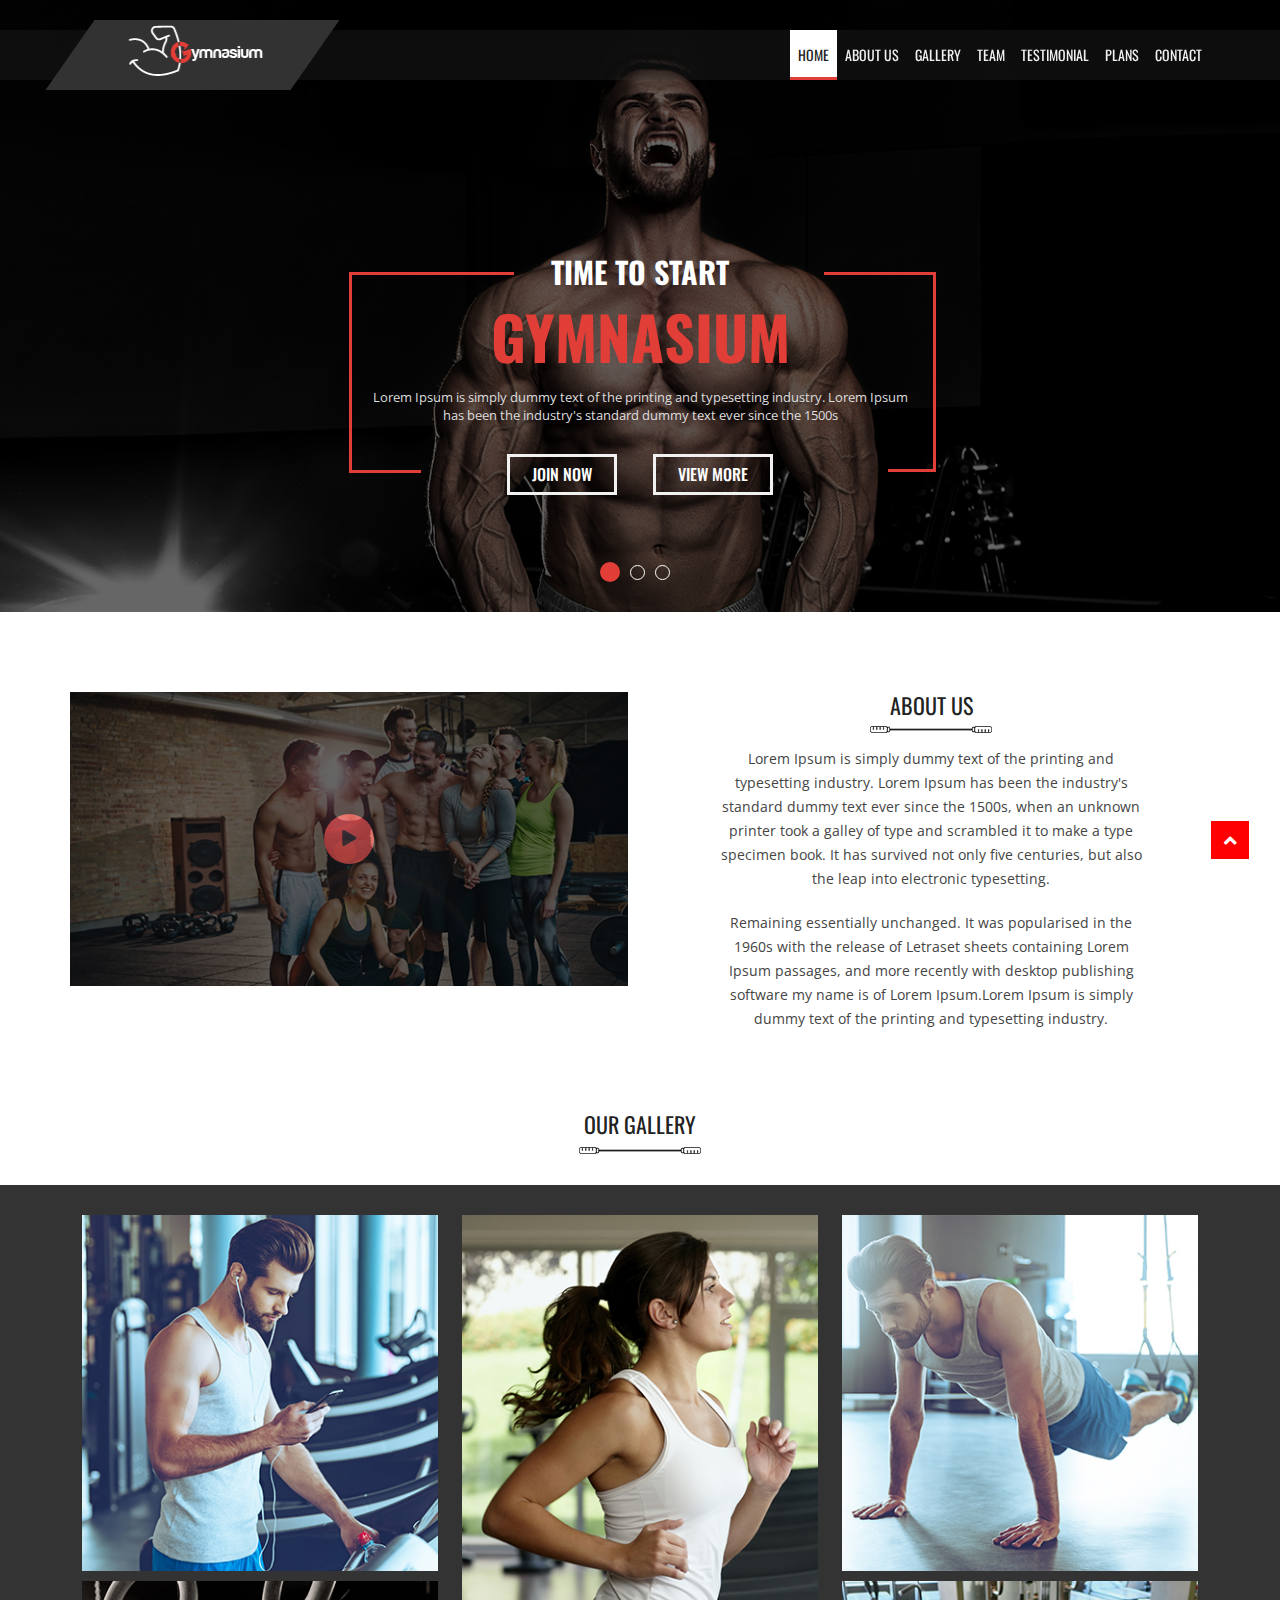
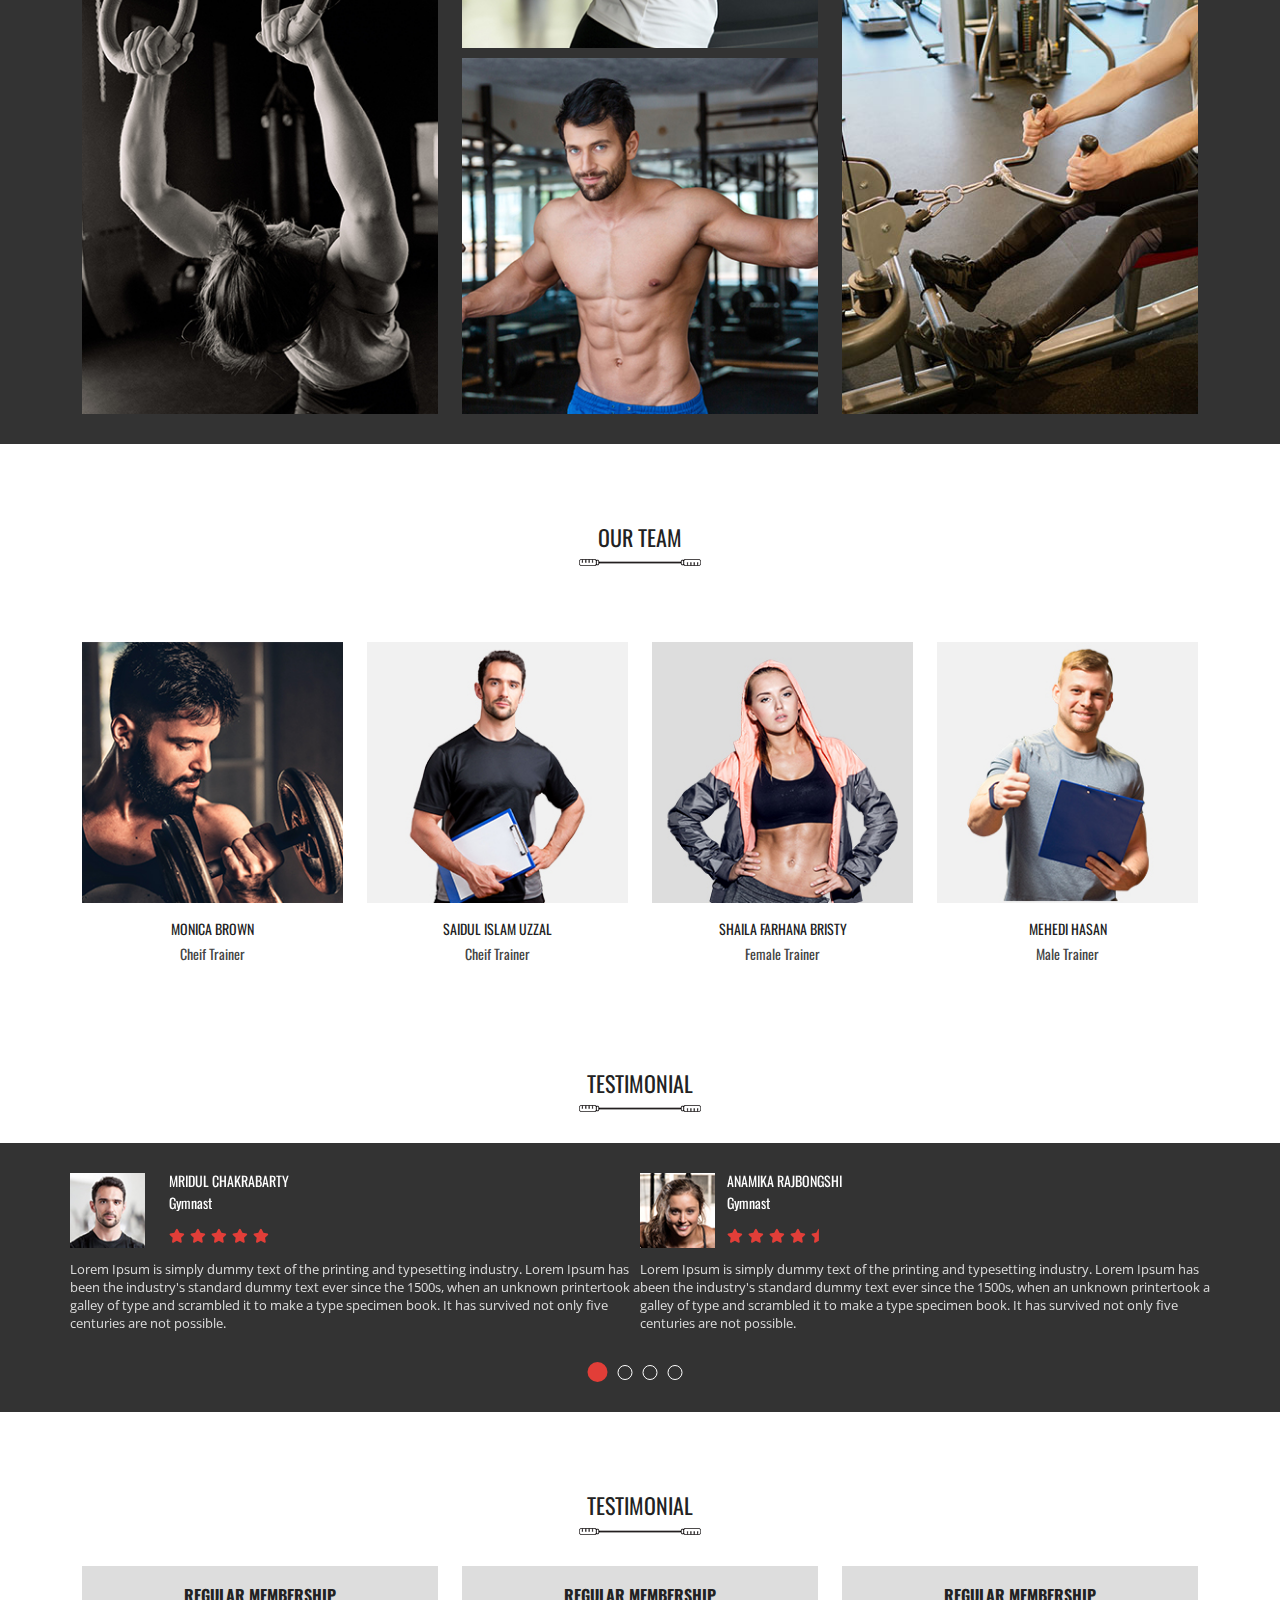
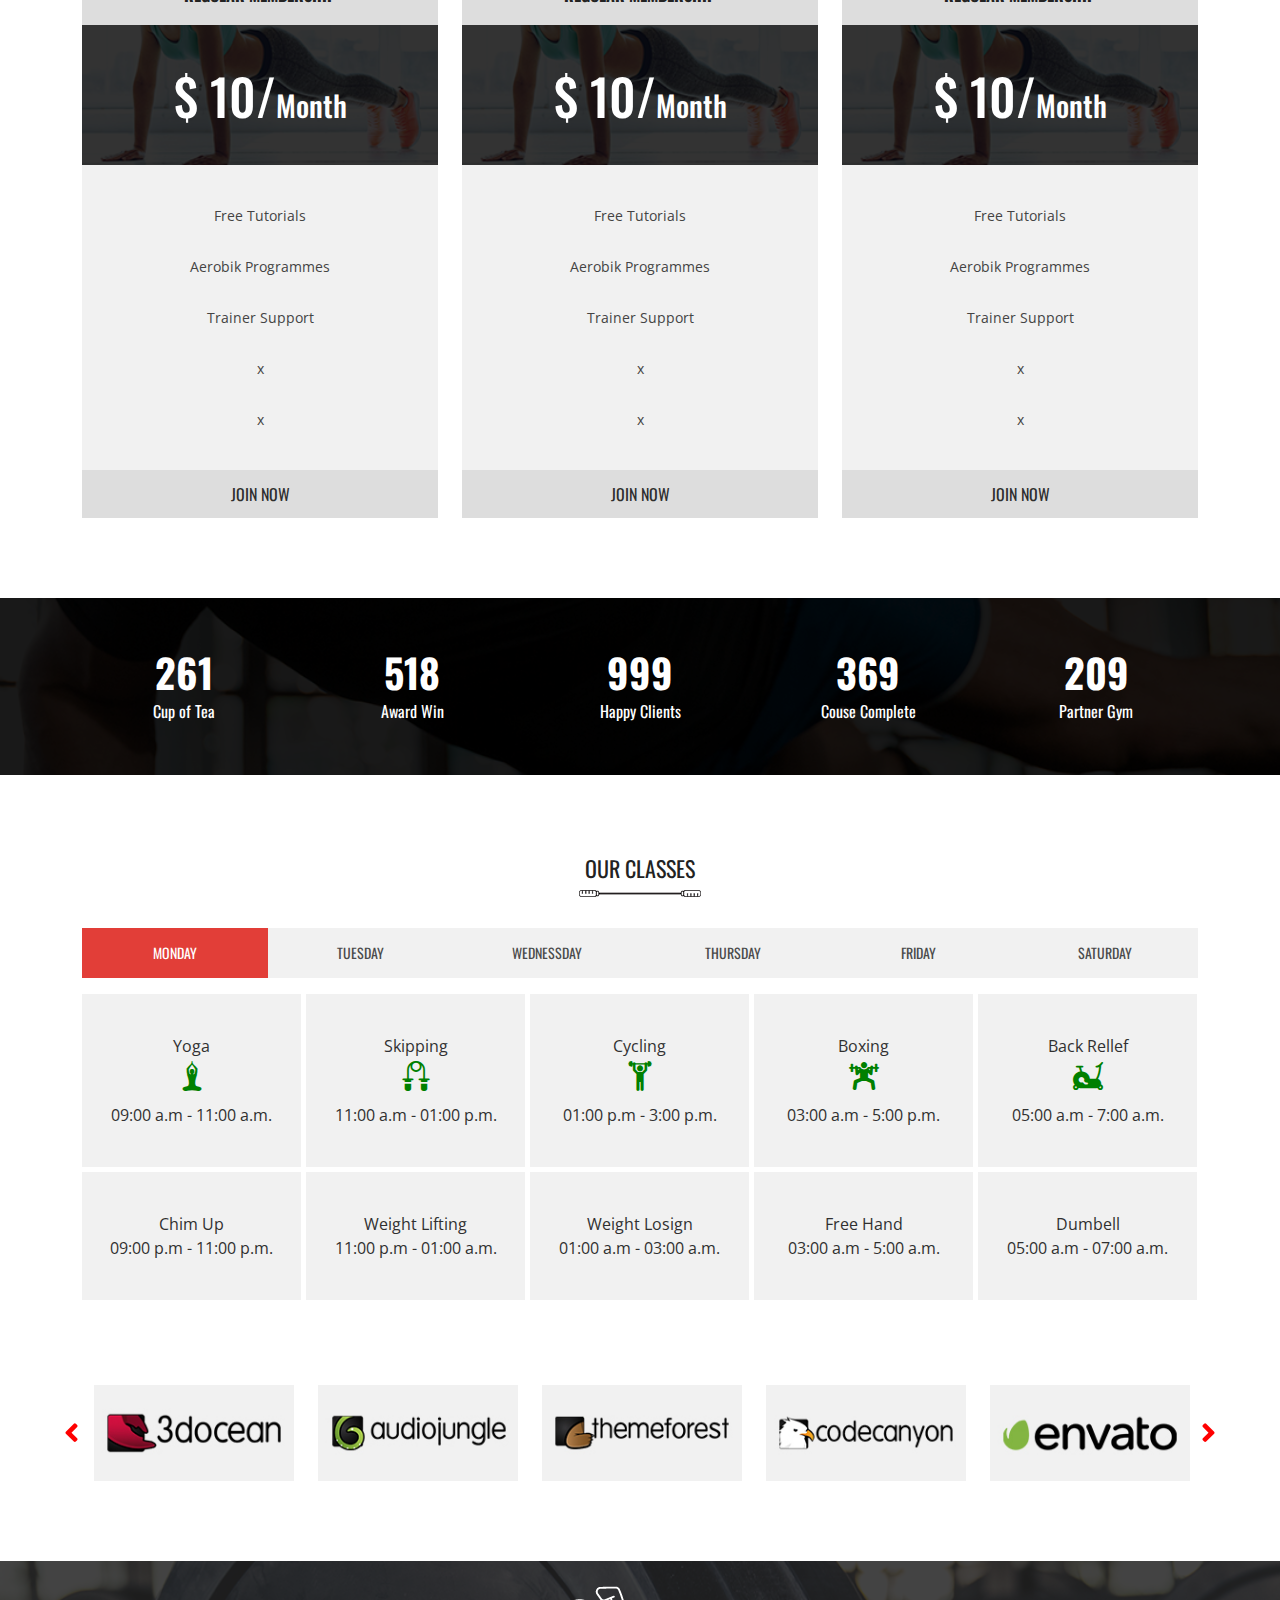
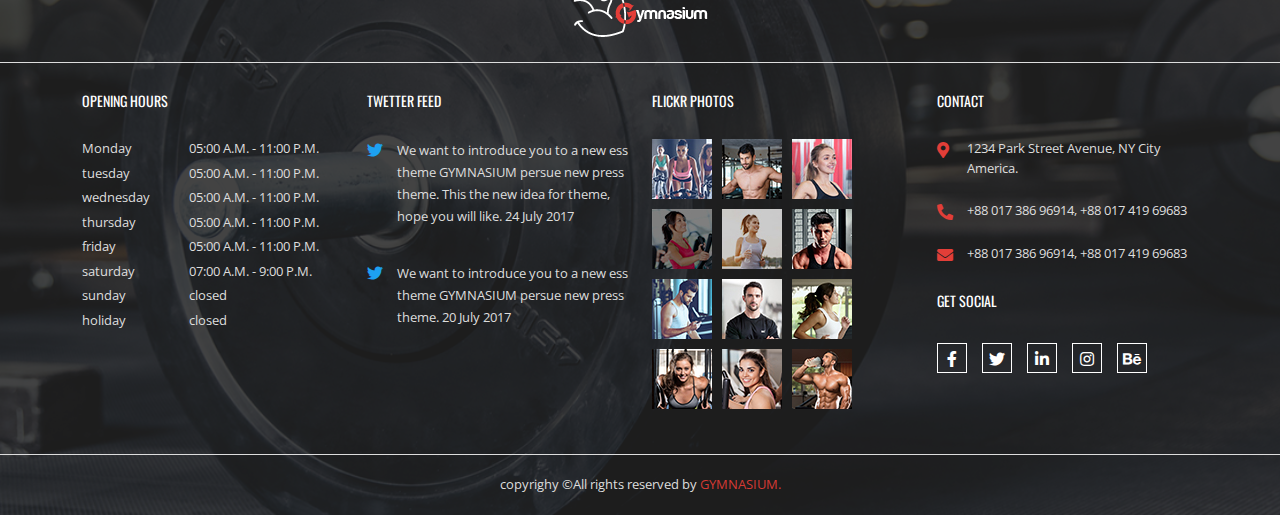
<file: index.html>
<!DOCTYPE html>
<html lang="en">

<head>
  <meta charset="UTF-8">
  <meta http-equiv="X-UA-Compatible" content="IE=edge">
  <meta name="viewport" content="width=device-width, initial-scale=1.0">
  <title>Gymnasium protfolio psd</title>
  <link href="https://fonts.googleapis.com/css2?family=Oswald:wght@200;300;400;500;600;700&display=swap"
    rel="stylesheet">
  <link href="https://fonts.googleapis.com/css2?family=Open+Sans:wght@300;400;600;700;800&display=swap"
    rel="stylesheet">
  <link rel="stylesheet" href="font/flaticon.css">
  <link rel="stylesheet" href="css/bootstrap.min.css">
  <link rel="stylesheet" href="css/all.min.css">
  <link rel="stylesheet" href="css/venobox.min.css">
  <link rel="stylesheet" href="css/slick.css">
  <link rel="stylesheet" href="css/style.css">
  <link rel="stylesheet" href="css/responsive.css">
</head>

<body data-bs-spy="scroll" data-bs-target="#header-part" data-bs-offset="0">
  <!-- manu part start -->
  <header id="header-part">
    <nav class="navbar navbar-expand-md main-manu p-0 navigation">
      <div class="container px-0">
        <a class="navbar-brand" href="#"><img src="image/header-logo.png" alt="logo"></a>
        <button class="navbar-toggler" type="button" data-bs-toggle="collapse" data-bs-target="#navbarSupportedContent"
          aria-controls="navbarSupportedContent" aria-expanded="false" aria-label="Toggle navigation">
          <i class="fas fa-bars"></i>
        </button>
        <div class="collapse navbar-collapse" id="navbarSupportedContent">
          <ul class="navbar-nav ms-auto mb-2 mb-lg-0">
            <li class="nav-item">
              <a class="nav-link" aria-current="page" href="#banner">Home</a>
            </li>
            <li class="nav-item">
              <a class="nav-link" href="#about">About us</a>
            </li>
            <li class="nav-item">
              <a class="nav-link" href="#grally">Gallery</a>
            </li>
            <li class="nav-item">
              <a class="nav-link" href="#team">Team</a>
            </li>
            <li class="nav-item">
              <a class="nav-link" href="#testimonial">Testimonial</a>
            </li>
            <li class="nav-item">
              <a class="nav-link" href="#menbership">plans</a>
            </li>
            <li class="nav-item">
              <a class="nav-link" href="#footer-part">contact</a>
            </li>
          </ul>

        </div>
      </div>
    </nav>
  </header>
  <!-- manu part end -->

  <!-- banner part start -->
  <section id="banner">
    <div class="banner-item" style="background: url(image/banner.jpg) no-repeat center; background-size: cover;">
      <div class="container px-0">
        <div class="row">
          <div class="col-xxl-6 col-xl-7 col-lg-8 col-md-11 m-auto">
            <div class="banner-text text-center">
              <h2>Time To Start</h2>
              <h1>Gymnasium</h1>
              <p>Lorem Ipsum is simply dummy text of the printing and typesetting industry. Lorem Ipsum has been the
                industry's standard dummy text ever since the 1500s</p>
              <a href="#">Join Now</a>
              <a href="#">View More</a>
            </div>
          </div>

        </div>
      </div>
    </div>
    <div class="banner-item" style="background: url(image/banner.jpg) no-repeat center; background-size: cover;">
      <div class="container">
        <div class="row">
          <div class="col-xxl-6 col-xl-7 col-lg-8 col-md-11 m-auto">
            <div class="banner-text text-center">
              <h2>Time To Start</h2>
              <h1>Gymnasium</h1>
              <p>Lorem Ipsum is simply dummy text of the printing and typesetting industry. Lorem Ipsum has been the
                industry's standard dummy text ever since the 1500s</p>
              <a href="#">Join Now</a>
              <a href="#">View More</a>
            </div>
          </div>

        </div>
      </div>
    </div>
    <div class="banner-item" style="background: url(image/banner.jpg) no-repeat center; background-size: cover;">
      <div class="container">
        <div class="row">
          <div class="col-xxl-6 col-xl-7 col-lg-8 col-md-11 m-auto">
            <div class="banner-text text-center">
              <h2>Time To Start</h2>
              <h1>Gymnasium</h1>
              <p>Lorem Ipsum is simply dummy text of the printing and typesetting industry. Lorem Ipsum has been the
                industry's standard dummy text ever since the 1500s</p>
              <a href="#">Join Now</a>
              <a href="#">View More</a>
            </div>
          </div>

        </div>
      </div>
    </div>
  </section>
  <!-- banner part end -->

  <!-- About part start -->
  <section id="about">
    <div class="container px-lg-0">
      <div class="row">
        <div class="col-lg-6 order-1 order-lg-0">
          <div class="about-img">
            <img src="image/about-imagejpg.jpg" class="w-100 img-fluid" alt="image">
            <div class="overly">
              <a class="venobox" data-autoplay="true" data-vbtype="video" href="https://youtu.be/X_9VoqR5ojM"><i
                  class="fas fa-play"></i></a>
            </div>
          </div>
        </div>
        <div class="col-lg-6 order-0 order-lg-1">
          <div class="about-text text-center">
            <h2>About Us</h2>
            <img src="image/sharp.png" alt="shap">
            <p>Lorem Ipsum is simply dummy text of the printing and typesetting industry. Lorem Ipsum has been the
              industry's standard dummy text ever since the 1500s, when an unknown printer took a galley of type and
              scrambled it to make a type specimen book. It has survived not only five centuries, but also the leap into
              electronic typesetting.

              <span>Remaining essentially unchanged. It was popularised in the 1960s with the release of Letraset sheets
                containing Lorem Ipsum passages, and more recently with desktop publishing software my name is of Lorem
                Ipsum.Lorem Ipsum is simply dummy text of the printing and typesetting industry.</span></p>
          </div>
        </div>
      </div>
    </div>
  </section>
  <!-- About part end -->

  <!-- Grally part start -->
  <section id="grally">
    <div class="common-heading text-center">
      <h2>Our Gallery</h2>
      <img src="image/sharp.png" alt="shap">
    </div>
    <div class="gall-bg" style="background: url(image/gral-banner.jpg) no-repeat center fixed; background-size: cover;">
      <div class="container">
        <div class="row">
          <div class="col-md-4">
            <div class="gall-img">
              <img src="image/gra-img-1.jpg" class="w-100 img-fluid" alt="image">
              <div class="overly">
                <a class="venobox" data-gall="gallery01" href="image/gra-img-1.jpg"><i
                    class="fas fa-search-plus"></i></a>
              </div>
            </div>
            <div class="gall-img">
              <img src="image/gra-img-5.jpg" class="w-100 img-fluid" alt="image">
              <div class="overly">
                <a class="venobox" data-gall="gallery01" href="image/gra-img-5.jpg"><i
                    class="fas fa-search-plus"></i></a>
              </div>
            </div>
          </div>
          <div class="col-md-4">
            <div class="gall-img">
              <img src="image/gra-img-2.jpg" class="w-100 img-fluid" alt="image">
              <div class="overly">
                <a class="venobox" data-gall="gallery01" href="image/gra-img-2.jpg"><i
                    class="fas fa-search-plus"></i></a>
              </div>
            </div>
            <div class="gall-img">
              <img src="image/gra-img-6.jpg" class="w-100 img-fluid" alt="image">
              <div class="overly">
                <a class="venobox" data-gall="gallery01" href="image/gra-img-6.jpg"><i
                    class="fas fa-search-plus"></i></a>
              </div>
            </div>
          </div>
          <div class="col-md-4">
            <div class="gall-img">
              <img src="image/Gra-img-3.jpg" class="w-100 img-fluid" alt="image">
              <div class="overly">
                <a class="venobox" data-gall="gallery01" href="image/Gra-img-3.jpg"><i
                    class="fas fa-search-plus"></i></a>
              </div>
            </div>
            <div class="gall-img">
              <img src="image/gra-img-7.jpg" class="w-100 img-fluid" alt="image">
              <div class="overly">
                <a class="venobox" data-gall="gallery01" href="image/gra-img-7.jpg"><i
                    class="fas fa-search-plus"></i></a>
              </div>
            </div>
          </div>

        </div>
      </div>
    </div>
  </section>
  <!-- Grally part end -->

  <!-- Team part start -->
  <section id="team">
    <div class="container">
      <div class="common-heading text-center">
        <h2>Our Team</h2>
        <img src="image/sharp.png" alt="shap">
      </div>

      <div class="row">
        <div class="col-lg-3 col-sm-6">
          <div class="team-main">
            <div class="team-img">
              <img src="image/team-img-1.jpg" class="img-fluid w-100" alt="team-img">
              <div class="overly">
                <ul>
                  <li><a href="#"><i class="fab fa-facebook-f"></i></a></li>
                  <li><a href="#"><i class="fab fa-twitter"></i></a></li>
                  <li><a href="#"><i class="fab fa-linkedin-in"></i></a></li>
                </ul>
              </div>
            </div>
            <div class="team-text text-center">
              <h4>Monica Brown</h4>
              <span>Cheif Trainer</span>
              <p>Lorem Ipsum is simply dummy text of the printing and typesetting industry. Lorem Ipsum 1500s.</p>
            </div>
          </div>

        </div>
        <div class="col-lg-3 col-sm-6">
          <div class="team-main">
            <div class="team-img">
              <img src="image/team-img-2.jpg" class="img-fluid w-100" alt="team-img">
              <div class="overly">
                <ul>
                  <li><a href="#"><i class="fab fa-facebook-f"></i></a></li>
                  <li><a href="#"><i class="fab fa-twitter"></i></a></li>
                  <li><a href="#"><i class="fab fa-linkedin-in"></i></a></li>
                </ul>
              </div>
            </div>
            <div class="team-text text-center">
              <h4>Saidul Islam Uzzal</h4>
              <span>Cheif Trainer</span>
              <p>Lorem Ipsum is simply dummy text of the printing and typesetting industry. Lorem Ipsum 1500s.</p>
            </div>
          </div>
        </div>
        <div class="col-lg-3 col-sm-6">
          <div class="team-main">
            <div class="team-img">
              <img src="image/team-img-3.jpg" class="img-fluid w-100" alt="team-img">
              <div class="overly">
                <ul>
                  <li><a href="#"><i class="fab fa-facebook-f"></i></a></li>
                  <li><a href="#"><i class="fab fa-twitter"></i></a></li>
                  <li><a href="#"><i class="fab fa-linkedin-in"></i></a></li>
                </ul>
              </div>
            </div>
            <div class="team-text text-center">
              <h4>Shaila Farhana Bristy</h4>
              <span>Female Trainer</span>
              <p>Lorem Ipsum is simply dummy text of the printing and typesetting industry. Lorem Ipsum 1500s.</p>
            </div>
          </div>
        </div>
        <div class="col-lg-3 col-sm-6">
          <div class="team-main">
            <div class="team-img">
              <img src="image/team-img-4.jpg" class="img-fluid w-100" alt="team-img">
              <div class="overly">
                <ul>
                  <li><a href="#"><i class="fab fa-facebook-f"></i></a></li>
                  <li><a href="#"><i class="fab fa-twitter"></i></a></li>
                  <li><a href="#"><i class="fab fa-linkedin-in"></i></a></li>
                </ul>
              </div>
            </div>
            <div class="team-text text-center">
              <h4>Mehedi Hasan</h4>
              <span>Male Trainer</span>
              <p>Lorem Ipsum is simply dummy text of the printing and typesetting industry. Lorem Ipsum 1500s.</p>
            </div>
          </div>
        </div>
      </div>
    </div>
  </section>
  <!-- team part end -->

  <!-- testimonial part start -->
  <section id="testimonial">

    <div class="common-heading text-center">
      <h2>testimonial </h2>
      <img src="image/sharp.png" alt="shap">
    </div>
    <div class="test-inner"
      style="background: url(image/testi-bg.jpg) no-repeat center fixed; background-size: cover ;">
      <div class="container">
        <div class="row test-slider">
          <div class="col-lg-6 text-white">
            <div class="test-text">
              <div class="row">
                <div class="col-lg-2 col-4">
                  <img src="image/test-img-1.jpg" class="img-fluid w-100" alt="test-img">
                </div>
                <div class="col-lg-5 col-8">
                  <h4>Mridul Chakrabarty</h4>
                  <h5>Gymnast</h5>
                  <i class="fas fa-star"></i>
                  <i class="fas fa-star"></i>
                  <i class="fas fa-star"></i>
                  <i class="fas fa-star"></i>
                  <i class="fas fa-star"></i>
                </div>
              </div>
              <div class="row">
                <div class="col-lg-12">
                  <p>Lorem Ipsum is simply dummy text of the printing and typesetting industry. Lorem Ipsum has been the
                    industry's standard dummy text ever since the 1500s, when an unknown printertook a galley of type
                    and scrambled it to make a type specimen book. It has survived not only five centuries are not
                    possible.</p>
                </div>
              </div>
            </div>
          </div>
          <div class="col-lg-6 text-white">
            <div class="test-text">
              <div class="row">
                <div class="col-lg-2 col-4">
                  <img src="image/test-img-2.jpg" class="img-fluid w-100" alt="test-img">
                </div>
                <div class="col-lg-5 col-8 p-md-0">
                  <h4>Anamika Rajbongshi</h4>
                  <h5>Gymnast</h5>
                  <i class="fas fa-star"></i>
                  <i class="fas fa-star"></i>
                  <i class="fas fa-star"></i>
                  <i class="fas fa-star"></i>
                  <i class="fas fa-star-half"></i>
                </div>
              </div>
              <div class="row">
                <div class="col-lg-12">
                  <p>Lorem Ipsum is simply dummy text of the printing and typesetting industry. Lorem Ipsum has been the
                    industry's standard dummy text ever since the 1500s, when an unknown printertook a galley of type
                    and scrambled it to make a type specimen book. It has survived not only five centuries are not
                    possible.</p>
                </div>
              </div>
            </div>
          </div>
          <div class="col-lg-6 text-white">
            <div class="test-text">
              <div class="row">
                <div class="col-lg-2 col-4">
                  <img src="image/test-img-1.jpg" class="img-fluid w-100" alt="test-img">
                </div>
                <div class="col-lg-5 col-8 p-md-0">
                  <h4>Mridul Chakrabarty</h4>
                  <h5>Gymnast</h5>
                  <i class="fas fa-star"></i>
                  <i class="fas fa-star"></i>
                  <i class="fas fa-star"></i>
                  <i class="fas fa-star"></i>
                  <i class="fas fa-star"></i>
                </div>
              </div>
              <div class="row">
                <div class="col-lg-12">
                  <p>Lorem Ipsum is simply dummy text of the printing and typesetting industry. Lorem Ipsum has been the
                    industry's standard dummy text ever since the 1500s, when an unknown printertook a galley of type
                    and scrambled it to make a type specimen book. It has survived not only five centuries are not
                    possible.</p>
                </div>
              </div>
            </div>
          </div>
          <div class="col-lg-6 text-white">
            <div class="test-text">
              <div class="row">
                <div class="col-lg-2 col-4">
                  <img src="image/test-img-2.jpg" class="img-fluid w-100" alt="test-img">
                </div>
                <div class="col-lg-5 col-8 p-md-0">
                  <h4>Anamika Rajbongshi</h4>
                  <h5>Gymnast</h5>
                  <i class="fas fa-star"></i>
                  <i class="fas fa-star"></i>
                  <i class="fas fa-star"></i>
                  <i class="fas fa-star"></i>
                  <i class="fas fa-star-half"></i>
                </div>
              </div>
              <div class="row">
                <div class="col-lg-12">
                  <p>Lorem Ipsum is simply dummy text of the printing and typesetting industry. Lorem Ipsum has been the
                    industry's standard dummy text ever since the 1500s, when an unknown printertook a galley of type
                    and scrambled it to make a type specimen book. It has survived not only five centuries are not
                    possible.</p>
                </div>
              </div>
            </div>
          </div>
        </div>
      </div>
    </div>
  </section>
  <!-- testimonial part end -->

  <!-- Menbership part start -->
  <section id="menbership">
    <div class="container">
      <div class="common-heading text-center">
        <h2>testimonial </h2>
        <img src="image/sharp.png" alt="shap">
      </div>
      <div class="row">
        <div class="col-md-4">
          <div class="member-text text-center">
            <h3>Regular Membership</h3>
            <h2>$ 10/<span>Month</span></h2>
            <ul>
              <li>Free Tutorials</li>
              <li>Aerobik Programmes</li>
              <li>Trainer Support</li>
              <li>x</li>
              <li>x</li>
            </ul>
            <a href="#">Join Now</a>
          </div>
        </div>
        <div class="col-md-4">
          <div class="member-text text-center">
            <h3>Regular Membership</h3>
            <h2>$ 10/<span>Month</span></h2>
            <ul>
              <li>Free Tutorials</li>
              <li>Aerobik Programmes</li>
              <li>Trainer Support</li>
              <li>x</li>
              <li>x</li>
            </ul>
            <a href="#">Join Now</a>
          </div>
        </div>
        <div class="col-md-4">
          <div class="member-text text-center">
            <h3>Regular Membership</h3>
            <h2>$ 10/<span>Month</span></h2>
            <ul>
              <li>Free Tutorials</li>
              <li>Aerobik Programmes</li>
              <li>Trainer Support</li>
              <li>x</li>
              <li>x</li>
            </ul>
            <a href="#">Join Now</a>
          </div>
        </div>
      </div>
    </div>
  </section>
  <!-- Menbership part end  -->

  <!-- counter part start -->
  <section id="counter">
    <div class="counter-bg">
      <div class="container">
        <div class="row text-center">
          <div class="col">
            <div class="counter-text">
              <h2 class="counter">261</h2>
              <span>Cup of Tea</span>
            </div>
          </div>
          <div class="col">
            <div class="counter-text">
              <h2 class="counter">518</h2>
              <span>Award Win</span>
            </div>
          </div>
          <div class="col">
            <div class="counter-text">
              <h2 class="counter">999</h2>
              <span>Happy Clients</span>
            </div>
          </div>
          <div class="col">
            <div class="counter-text">
              <h2 class="counter">369</h2>
              <span>Couse Complete</span>
            </div>
          </div>
          <div class="col">
            <div class="counter-text">
              <h2 class="counter">209</h2>
              <span>Partner Gym</span>
            </div>
          </div>

        </div>
      </div>
    </div>
  </section>
  <!-- counter part end -->

  <!-- class part start -->
  <section id="class-part">
    <div class="container">
      <div class="row">
        <div class="col-lg-12">
          <div class="common-heading text-center">
            <h2>our classes </h2>
            <img src="image/sharp.png" alt="shap">
          </div>
        </div>
      </div>
      <div class="row">
        <div class="col-lg-12">
          <ul class="nav nav-pills mb-3 class-manu" id="pills-tab" role="tablist">
            <li class="nav-item" role="presentation">
              <button class="nav-link active" id="monday" data-bs-toggle="pill" data-bs-target="#monday-text"
                type="button" role="tab" aria-controls="monday-text" aria-selected="true">MONDAY</button>
            </li>
            <li class="nav-item" role="presentation">
              <button class="nav-link" id="tuesday" data-bs-toggle="pill" data-bs-target="#tuesday-text" type="button"
                role="tab" aria-controls="tuesday-text" aria-selected="false">TUESDAY</button>
            </li>
            <li class="nav-item" role="presentation">
              <button class="nav-link" id="wednesday" data-bs-toggle="pill" data-bs-target="#wednesday-text"
                type="button" role="tab" aria-controls="wednesday-text" aria-selected="false">WEDNESSDAY</button>
            </li>
            <li class="nav-item" role="presentation">
              <button class="nav-link" id="thursday" data-bs-toggle="pill" data-bs-target="#thursday-text" type="button"
                role="tab" aria-controls="thursday-text" aria-selected="false">THURSDAY</button>
            </li>
            <li class="nav-item" role="presentation">
              <button class="nav-link" id="friday" data-bs-toggle="pill" data-bs-target="#friday-text" type="button"
                role="tab" aria-controls="friday-text" aria-selected="false">FRIDAY</button>
            </li>
            <li class="nav-item" role="presentation">
              <button class="nav-link" id="saturday" data-bs-toggle="pill" data-bs-target="#saturday-text" type="button"
                role="tab" aria-controls="saturday-text" aria-selected="false">SATURDAY</button>
            </li>

          </ul>
          <div class="tab-content class-inner" id="pills-tabContent">
            <div class="tab-pane fade show active" id="monday-text" role="tabpanel" aria-labelledby="monday">
              <ul class="d-flex flex-wrap">
                <li>
                  <p>Yoga</p>
                  <i class="flaticon-buddhist-yoga-pose"></i>
                  <p>09:00 a.m - 11:00 a.m.</p>
                </li>
                <li>
                  <p>Skipping</p>
                  <i class="flaticon-skipping-rope"></i>
                  <p>11:00 a.m - 01:00 p.m.</p>
                </li>
                <li>
                  <p>Cycling</p>
                  <i class="flaticon-man-lifting-weight"></i>
                  <p>01:00 p.m - 3:00 p.m.</p>
                </li>
                <li>
                  <p>Boxing</p>
                  <i class="flaticon-weightlifting"></i>
                  <p>03:00 a.m - 5:00 p.m.</p>
                </li>
                <li>
                  <p>Back Rellef</p>
                  <i class="flaticon-stationary-bike"></i>
                  <p>05:00 a.m - 7:00 a.m.</p>
                </li>
                <li>
                  <p>Chim Up</p>

                  <p>09:00 p.m - 11:00 p.m.</p>
                </li>

                <li>
                  <p>Weight Lifting</p>

                  <p>11:00 p.m - 01:00 a.m.</p>
                </li>

                <li>
                  <p>Weight Losign</p>

                  <p>01:00 a.m - 03:00 a.m.</p>
                </li>
                <li>
                  <p>Free Hand</p>

                  <p>03:00 a.m - 5:00 a.m.</p>
                </li>
                <li>
                  <p>Dumbell</p>

                  <p>05:00 a.m - 07:00 a.m.</p>
                </li>
              </ul>
            </div>

            <div class="tab-pane fade " id="tuesday-text" role="tabpanel" aria-labelledby="tuesday">
              <ul class="d-flex flex-wrap">
                <li>
                  <p>Yoga</p>
                  <p>09:00 a.m - 11:00 a.m.</p>
                </li>
                <li>
                  <p>Skipping</p>
                  <p>11:00 a.m - 01:00 p.m.</p>
                </li>
                <li>
                  <p>Cycling</p>
                  <p>01:00 p.m - 3:00 p.m.</p>
                </li>
                <li>
                  <p>Boxing</p>
                  <p>03:00 a.m - 5:00 p.m.</p>
                </li>
                <li>
                  <p>Back Rellef</p>

                  <p>05:00 a.m - 7:00 a.m.</p>
                </li>
                <li>
                  <p>Chim Up</p>

                  <p>09:00 p.m - 11:00 p.m.</p>
                </li>

                <li>
                  <p>Weight Lifting</p>

                  <p>11:00 p.m - 01:00 a.m.</p>
                </li>

                <li>
                  <p>Weight Losign</p>

                  <p>01:00 a.m - 03:00 a.m.</p>
                </li>
                <li>
                  <p>Free Hand</p>

                  <p>03:00 a.m - 5:00 a.m.</p>
                </li>
                <li>
                  <p>Dumbell</p>

                  <p>05:00 a.m - 07:00 a.m.</p>
                </li>
              </ul>
            </div>
            <div class="tab-pane fade" id="wednesday-text" role="tabpanel" aria-labelledby="wednesday">
              <ul class="d-flex flex-wrap">
                <li>
                  <p>Yoga</p>
                  <p>09:00 a.m - 11:00 a.m.</p>
                </li>
                <li>
                  <p>Skipping</p>
                  <p>11:00 a.m - 01:00 p.m.</p>
                </li>
                <li>
                  <p>Cycling</p>
                  <p>01:00 p.m - 3:00 p.m.</p>
                </li>
                <li>
                  <p>Boxing</p>
                  <p>03:00 a.m - 5:00 p.m.</p>
                </li>
                <li>
                  <p>Back Rellef</p>

                  <p>05:00 a.m - 7:00 a.m.</p>
                </li>
                <li>
                  <p>Chim Up</p>

                  <p>09:00 p.m - 11:00 p.m.</p>
                </li>

                <li>
                  <p>Weight Lifting</p>

                  <p> 11:00 p.m - 01:00 a.m.</p>
                </li>

                <li>
                  <p>Weight Losign</p>

                  <p>01:00 a.m - 03:00 a.m.</p>
                </li>
                <li>
                  <p>Free Hand</p>

                  <p>03:00 a.m - 5:00 a.m.</p>
                </li>
                <li>
                  <p>Dumbell</p>

                  <p>05:00 a.m - 07:00 a.m.</p>
                </li>
              </ul>
            </div>
            <div class="tab-pane fade" id="thursday-text" role="tabpanel" aria-labelledby="thursday">
              <ul class="d-flex flex-wrap">
                <li>
                  <p>Yoga</p>
                  <p>09:00 a.m - 11:00 a.m.</p>
                </li>
                <li>
                  <p>Skipping</p>
                  <p>11:00 a.m - 01:00 p.m.</p>
                </li>
                <li>
                  <p>Cycling</p>
                  <p>01:00 p.m - 3:00 p.m.</p>
                </li>
                <li>
                  <p>Boxing</p>
                  <p>03:00 a.m - 5:00 p.m.</p>
                </li>
                <li>
                  <p>Back Rellef</p>

                  <p>05:00 a.m - 7:00 a.m.</p>
                </li>
                <li>
                  <p>Chim Up</p>

                  <p>09:00 p.m - 11:00 p.m.</p>
                </li>

                <li>
                  <p>Weight Lifting</p>
                  <p>11:00 p.m - 01:00 a.m.</p>
                </li>

                <li>
                  <p>Weight Losign</p>

                  <p>01:00 a.m - 03:00 a.m.</p>
                </li>
                <li>
                  <p>Free Hand</p>

                  <p>03:00 a.m - 5:00 a.m.</p>
                </li>
                <li>
                  <p>Dumbell</p>

                  <p>05:00 a.m - 07:00 a.m.</p>
                </li>
              </ul>
            </div>
            <div class="tab-pane fade" id="friday-text" role="tabpanel" aria-labelledby="friday">
              <ul class="d-flex flex-wrap">
                <li>
                  <p>Yoga</p>
                  <p>09:00 a.m - 11:00 a.m.</p>
                </li>
                <li>
                  <p>Skipping</p>
                  <p>11:00 a.m - 01:00 p.m.</p>
                </li>
                <li>
                  <p>Cycling</p>
                  <p>01:00 p.m - 3:00 p.m.</p>
                </li>
                <li>
                  <p>Boxing</p>
                  <p>03:00 a.m - 5:00 p.m.</p>
                </li>
                <li>
                  <p>Back Rellef</p>

                  <p>05:00 a.m - 7:00 a.m.</p>
                </li>
                <li>
                  <p>Chim Up</p>

                  <p>09:00 p.m - 11:00 p.m.</p>
                </li>

                <li>
                  <p>Weight Lifting</p>

                  <p>11:00 p.m - 01:00 a.m.</p>
                </li>

                <li>
                  <p>Weight Losign</p>

                  <p>01:00 a.m - 03:00 a.m.</p>
                </li>
                <li>
                  <p>Free Hand</p>

                  <p>03:00 a.m - 5:00 a.m.</p>
                </li>
                <li>
                  <p>Dumbell</p>

                  <p>05:00 a.m - 07:00 a.m.</p>
                </li>
              </ul>
            </div>
            <div class="tab-pane fade" id="saturday-text" role="tabpanel" aria-labelledby="saturday">
              <ul class="d-flex flex-wrap">
                <li>
                  <p>Yoga</p>
                  <p>09:00 a.m - 11:00 a.m.</p>
                </li>
                <li>
                  <p>Skipping</p>
                  <p>11:00 a.m - 01:00 p.m.</p>
                </li>
                <li>
                  <p>Cycling</p>
                  <p>01:00 p.m - 3:00 p.m.</p>
                </li>
                <li>
                  <p>Boxing</p>
                  <p>03:00 a.m - 5:00 p.m.</p>
                </li>
                <li>
                  <p>Back Rellef</p>

                  <p>05:00 a.m - 7:00 a.m.</p>
                </li>
                <li>
                  <p>Chim Up</p>

                  <p>09:00 p.m - 11:00 p.m.</p>
                </li>

                <li>
                  <p>Weight Lifting</p>

                  <p>11:00 p.m - 01:00 a.m.</p>
                </li>

                <li>
                  <p>Weight Losign</p>

                  <p>01:00 a.m - 03:00 a.m.</p>
                </li>
                <li>
                  <p>Free Hand</p>

                  <p>03:00 a.m - 5:00 a.m.</p>
                </li>
                <li>
                  <p>Dumbell</p>

                  <p>05:00 a.m - 07:00 a.m.</p>
                </li>
              </ul>
            </div>
          </div>
        </div>
      </div>
  </section>
  <!-- class part end -->

  <!-- slider part start -->
  <section id="slider-part">
    <div class="container">
      <div class="row logo-slider m-auto ">
        <div class="col ami">
          <img src="image/slider-logo-1.jpg" class="img-fluid w-100" alt="slider-logo">
        </div>
        <div class="col ami">
          <img src="image/slider-logo-2.jpg" class="img-fluid w-100" alt="slider-logo">
        </div>
        <div class="col ami">
          <img src="image/slider-logo-3.jpg" class="img-fluid w-100" alt="slider-logo">
        </div>
        <div class="col ami">
          <img src="image/slider-logo-4.jpg" class="img-fluid w-100" alt="slider-logo">
        </div>
        <div class="col ami">
          <img src="image/slider-logo-5.jpg" class="img-fluid w-100" alt="slider-logo">
        </div>
        <div class="col ami">
          <img src="image/slider-logo-1.jpg" class="img-fluid w-100" alt="slider-logo">
        </div>

      </div>
    </div>

  </section>
  <!-- slider part end -->
  <!-- footer part start -->
  <footer id="footer-part" style="background: url(image/footer-bg.jpg) no-repeat center;
  background-size: cover;">
    <div class="footer-row">
      <div class="container">
        <div class="row">
          <div class="col-lg-12 text-center">
            <img src="image/header-logo.png" alt="logo">
          </div>
        </div>
      </div>
    </div>
    <div class="footer-row-1">
      <div class="container">
        <div class="row">
          <div class="col-lg-3 col-sm-6 week">
            <h3>Opening Hours</h3>
            <div class="row">
              <div class="col-lg-5 col-4">
                <ul class="time">
                  <li>Monday</li>

                  <li>tuesday</li>

                  <li>wednesday</li>

                  <li>thursday</li>

                  <li>friday</li>

                  <li>saturday</li>

                  <li>sunday</li>

                  <li>holiday</li>

                </ul>
              </div>
              <div class="col-lg-6 col-8 px-lg-0">
                <ul>
                  <li>05:00 A.M. - 11:00 P.M.</li>
                  <li>05:00 A.M. - 11:00 P.M.</li>
                  <li>05:00 A.M. - 11:00 P.M.</li>
                  <li>05:00 A.M. - 11:00 P.M.</li>
                  <li>05:00 A.M. - 11:00 P.M.</li>
                  <li>07:00 A.M. - 9:00 P.M.</li>
                  <li>closed</span></li>
                  <li>closed</span></li>
                </ul>
              </div>

            </div>
          </div>
          <div class="col-lg-3 col-sm-6">
            <h3>Twetter Feed</h3>
            <p><a><i class="fab fa-twitter"></i></a>We want to introduce you to a new ess theme GYMNASIUM persue new
              press theme. This the new idea for theme, hope you will like.
              24 July 2017 </p>
            <p><a><i class="fab fa-twitter"></i></a>We want to introduce you to a new ess theme GYMNASIUM persue new
              press theme.
              20 July 2017 </p>
          </div>
          <div class="col-lg-3 col-sm-6 photo">
            <h3>Flickr Photos</h3>
            <ul>
              <li><img src="image/foot-1.jpg" class="img-fluid w-100" alt="footer-image"></li>
              <li><img src="image/foot-2.jpg" class="img-fluid w-100" alt="footer-image"></li>
              <li><img src="image/foot-3.jpg" class="img-fluid w-100" alt="footer-image"></li>
              <li><img src="image/foot-4.jpg" class="img-fluid w-100" alt="footer-image"></li>
              <li><img src="image/foot-6.jpg" class="img-fluid w-100" alt="footer-image"></li>
              <li><img src="image/foot-7.jpg" class="img-fluid w-100" alt="footer-image"></li>
              <li><img src="image/foot-8.jpg" class="img-fluid w-100" alt="footer-image"></li>
              <li><img src="image/foot-9.jpg" class="img-fluid w-100" alt="footer-image"></li>
              <li><img src="image/foot-10.jpg" class="img-fluid w-100" alt="footer-image"></li>
              <li><img src="image/foot-11.jpg" class="img-fluid w-100" alt="footer-image"></li>
              <li><img src="image/foot-12.jpg" class="img-fluid w-100" alt="footer-image"></li>
              <li><img src="image/foot-13.jpg" class="img-fluid w-100" alt="footer-image"></li>


            </ul>
          </div>
          <div class="col-lg-3 col-sm-6">
            <div class="foot_cont">
              <h3>Contact</h3>
              <a href="#"> <i class="fas fa-map-marker-alt"></i>1234 Park Street Avenue, NY City America.</a>
              <a href="#"><i class="fas fa-phone-alt"></i>+88 017 386 96914, +88 017 419 69683</a>
              <a href="#"><i class="fas fa-envelope"></i> +88 017 386 96914, +88 017 419 69683</a>
              <h2>get Social</h2>
              <a href="#" class="icon"><i class="fab fa-facebook-f"></i></a>
              <a href="#" class="icon"><i class="fab fa-twitter"></i></a>
              <a href="#" class="icon"><i class="fab fa-linkedin-in"></i></a>
              <a href="#" class="icon"><i class="fab fa-instagram"></i></a>
              <a href="#" class="icon"><i class="fab fa-behance"></i></a>
            </div>
          </div>
        </div>
      </div>
    </div>
    <div class="footer-row-2">
      <div class="container">
        <div class="row">
          <div class="col-lg-12 text-center">
            <p>copyrighy &copy;All rights reserved by <span>GYMNASIUM.</span></p>
          </div>

        </div>
      </div>
    </div>
  </footer>
  <div class="back-to-top">
    <i class="fas fa-angle-up"></i>
  </div>
  <!-- slider part end -->
  <script src="js/jquery-1.12.4.js"></script>
  <script src="js/bootstrap.bundle.min.js"></script>
  <script src="js/slick.min.js"></script>
  <script src="js/venobox.min.js"></script>
  <!-- counter up -->
  <script src="js/jquery.counterup.min.js"></script>
  <script src="js/waypoints.min.js"></script>


  <script src="js/script.js"></script>
</body>

</html>
</file>
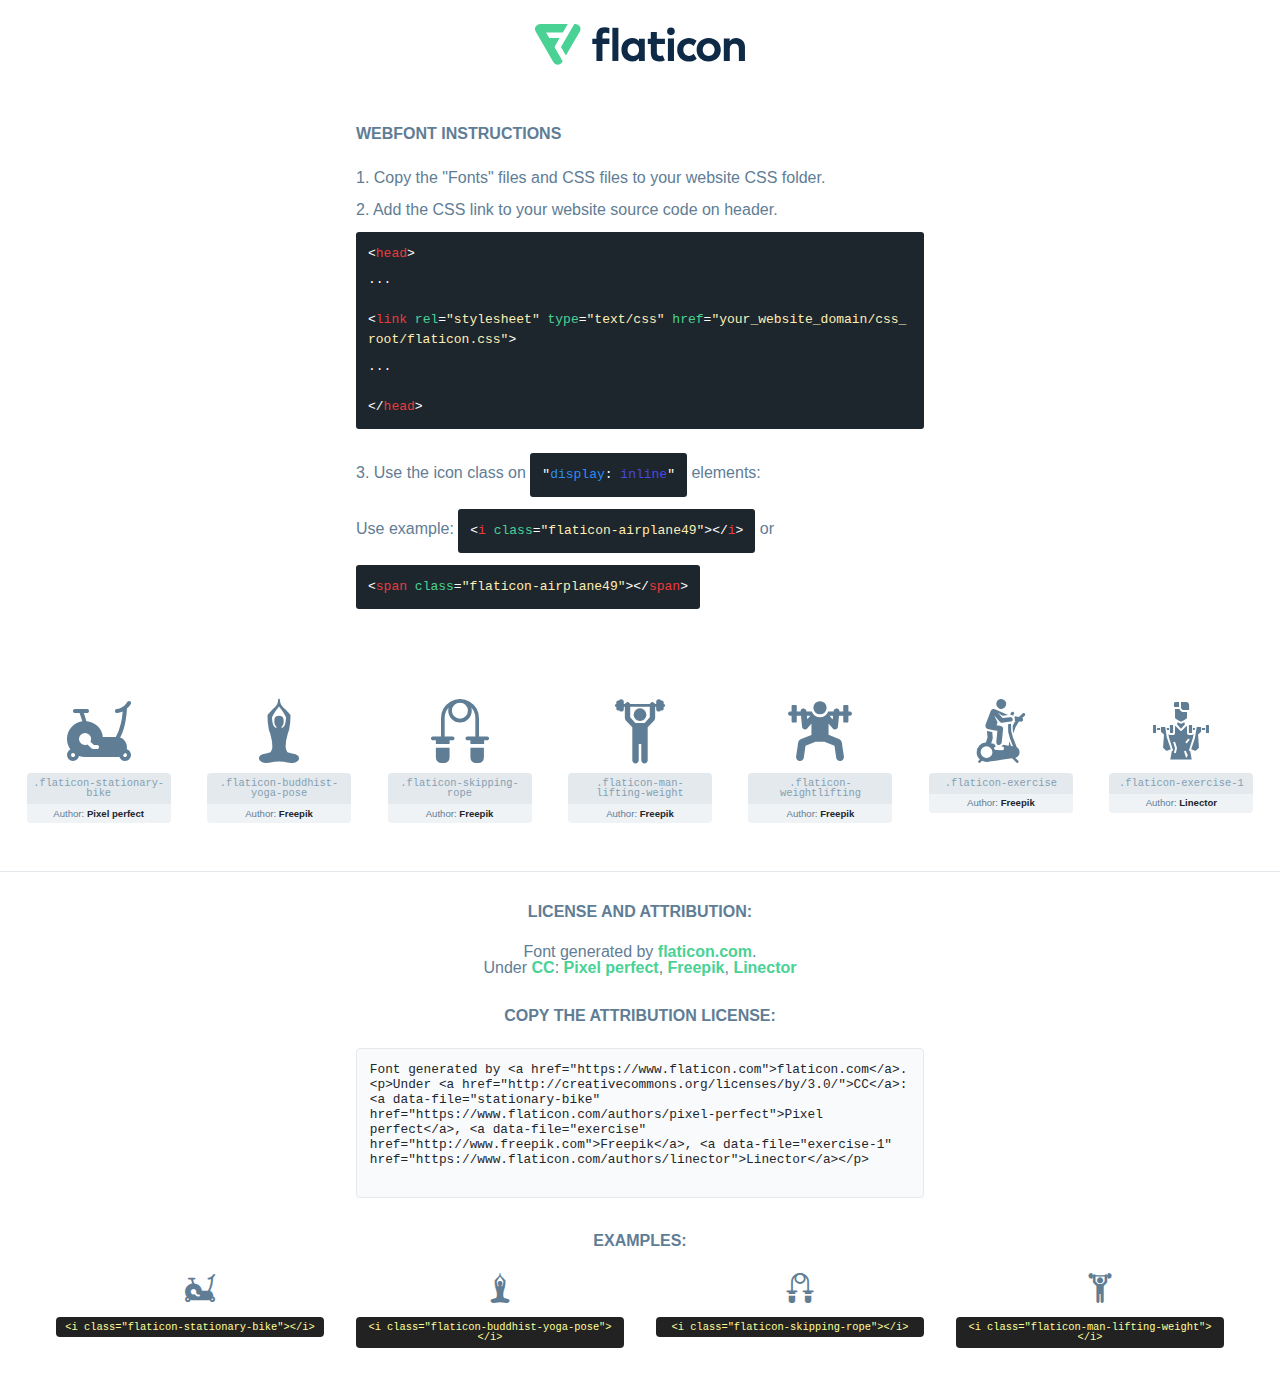
<file: font/flaticon.html>
<!DOCTYPE html>
<html lang="en">
<head>
    <title>Flaticon Webfont</title>
    <link rel="stylesheet" type="text/css" href="flaticon.css"/>
    <meta charset="UTF-8">
    <style>
        html, body, div, span, applet, object, iframe,
        h1, h2, h3, h4, h5, h6, p, blockquote, pre,
        a, abbr, acronym, address, big, cite, code,
        del, dfn, em, img, ins, kbd, q, s, samp,
        small, strike, strong, sub, sup, tt, var,
        b, u, i, center,
        dl, dt, dd, ol, ul, li,
        fieldset, form, label, legend,
        table, caption, tbody, tfoot, thead, tr, th, td,
        article, aside, canvas, details, embed,
        figure, figcaption, footer, header, hgroup,
        menu, nav, output, ruby, section, summary,
        time, mark, audio, video {
            margin: 0;
            padding: 0;
            border: 0;
            font-size: 100%;
            font: inherit;
            vertical-align: baseline;
        }

        /* HTML5 display-role reset for older browsers */
        article, aside, details, figcaption, figure,
        footer, header, hgroup, menu, nav, section {
            display: block;
        }

        body {
            line-height: 1;
        }

        ol, ul {
            list-style: none;
        }

        blockquote, q {
            quotes: none;
        }

        blockquote:before, blockquote:after,
        q:before, q:after {
            content: '';
            content: none;
        }

        table {
            border-collapse: collapse;
            border-spacing: 0;
        }

        body {
            font-family: Helvetica, Arial, sans-serif;
            font-size: 16px;
            color: #5f7d95;
        }

        a {
            color: #4AD295;
            font-weight: bold;
            text-decoration: none;
        }

        * {
            -moz-box-sizing: border-box;
            -webkit-box-sizing: border-box;
            box-sizing: border-box;
            margin: 0;
            padding: 0;
        }

        [class^="flaticon-"]:before, [class*=" flaticon-"]:before, [class^="flaticon-"]:after, [class*=" flaticon-"]:after {
            font-family: Flaticon;
            font-size: 30px;
            font-style: normal;
            margin-left: 20px;
            color: #333;
        }

        .wrapper {
            max-width: 600px;
            margin: auto;
            padding: 0 1em;
        }

        .title {
            margin-bottom: 24px;
            text-transform: uppercase;
            font-weight: bold;
        }

        header {
            text-align: center;
            padding: 24px;
        }

        header .logo {
            width: 210px;
            height: auto;
            border: none;
            display: inline-block;
        }

        header strong {
            font-size: 28px;
            font-weight: 500;
            vertical-align: middle;
        }

        .demo {
            margin: 2em auto;
            line-height: 1.25em;
        }

        .demo ul li {
            margin-bottom: 12px;
        }

        .demo ul li code {
            background-color: #1D262D;
            border-radius: 3px;
            padding: 12px;
            display: inline-block;
            color: #fff;
            font-family: Consolas, Monaco, Lucida Console, Liberation Mono, DejaVu Sans Mono, Bitstream Vera Sans Mono, Courier New, monospace;
            font-weight: lighter;
            margin-top: 12px;
            font-size: 13px;
            word-break: break-all;
        }

        .demo ul li code .red {
            color: #EC3A3B;
        }

        .demo ul li code .green {
            color: #4AD295;
        }

        .demo ul li code .yellow {
            color: #FFEEB6;
        }

        .demo ul li code .blue {
            color: #2C8CF4;
        }

        .demo ul li code .purple {
            color: #4949E7;
        }

        .demo ul li code .dots {
            margin-top: 0.5em;
            display: block;
        }

        #glyphs {
            border-bottom: 1px solid #E3E9ED;
            padding: 2em 0;
            text-align: center;
        }

        .glyph {
            display: inline-block;
            width: 9em;
            margin: 1em;
            text-align: center;
            vertical-align: top;
            background: #FFF;
        }

        .glyph .flaticon {
            padding: 10px;
            display: block;
            font-family: "Flaticon";
            font-size: 64px;
            line-height: 1;
        }

        .glyph .flaticon:before {
            font-size: 64px;
            color: #5f7d95;
            margin-left: 0;
        }

        .class-name {
            font-size: 0.65em;
            background-color: #E3E9ED;
            color: #869FB2;
            border-radius: 4px 4px 0 0;
            padding: 0.5em;
            font-family: Consolas, Monaco, Lucida Console, Liberation Mono, DejaVu Sans Mono, Bitstream Vera Sans Mono, Courier New, monospace;
        }

        .author-name {
            font-size: 0.6em;
            background-color: #EFF3F6;
            border-top: 0;
            border-radius: 0 0 4px 4px;
            padding: 0.5em;
        }

        .author-name a {
            color: #1D262D;
        }

        .class-name:last-child {
            font-size: 10px;
            color: #888;
        }

        .class-name:last-child a {
            font-size: 10px;
            color: #555;
        }

        .glyph > input {
            display: block;
            width: 100px;
            margin: 5px auto;
            text-align: center;
            font-size: 12px;
            cursor: text;
        }

        .glyph > input.icon-input {
            font-family: "Flaticon";
            font-size: 16px;
            margin-bottom: 10px;
        }

        .attribution .title {
            margin-top: 2em;
        }

        .attribution textarea {
            background-color: #F8FAFB;
            color: #1D262D;
            padding: 1em;
            border: none;
            box-shadow: none;
            border: 1px solid #E3E9ED;
            border-radius: 4px;
            resize: none;
            width: 100%;
            height: 150px;
            font-size: 0.8em;
            font-family: Consolas, Monaco, Lucida Console, Liberation Mono, DejaVu Sans Mono, Bitstream Vera Sans Mono, Courier New, monospace;
            -webkit-appearance: none;
        }

        .attribution textarea:hover {
            border-color: #CFD9E0;
        }

        .attribution textarea:focus {
            border-color: #4AD295;
        }

        .iconsuse {
            margin: 2em auto;
            text-align: center;
            max-width: 1200px;
        }

        .iconsuse:after {
            content: '';
            display: table;
            clear: both;
        }

        .iconsuse .image {
            float: left;
            width: 25%;
            padding: 0 1em;
        }

        .iconsuse .image p {
            margin-bottom: 1em;
        }

        .iconsuse .image span {
            display: block;
            font-size: 0.65em;
            background-color: #222;
            color: #fff;
            border-radius: 4px;
            padding: 0.5em;
            color: #FFFF99;
            margin-top: 1em;
            font-family: Consolas, Monaco, Lucida Console, Liberation Mono, DejaVu Sans Mono, Bitstream Vera Sans Mono, Courier New, monospace;
        }

        .flaticon:before {
            color: #5f7d95;
        }

        #footer {
            text-align: center;
            background-color: #1D262D;
            color: #869FB2;
            padding: 12px;
            font-size: 14px;
        }

        #footer a {
            font-weight: normal;
        }

        @media (max-width: 960px) {
            .iconsuse .image {
                width: 50%;
            }
        }

        .preview {
            width: 100px;
            display: inline-block;
            margin: 10px;
        }

        .preview .inner {
            display: inline-block;
            width: 100%;
            text-align: center;
            background: #f5f5f5;
            -webkit-border-radius: 3px 3px 0 0;
            -moz-border-radius: 3px 3px 0 0;
            border-radius: 3px 3px 0 0;
        }

        .preview .inner  {
            line-height: 85px;
            font-size: 40px;
            color: #333;
        }

        .label {
            display: inline-block;
            width: 100%;
            box-sizing: border-box;
            padding: 5px;
            font-size: 10px;
            font-family: Monaco, monospace;
            color: #666;
            white-space: nowrap;
            overflow: hidden;
            text-overflow: ellipsis;
            background: #ddd;
            -webkit-border-radius: 0 0 3px 3px;
            -moz-border-radius: 0 0 3px 3px;
            border-radius: 0 0 3px 3px;
            color: #666;
        }
    </style>
</head>
<body>
    <header>
        <a href="https://www.flaticon.com/" target="_blank" class="logo">
            <svg xmlns="http://www.w3.org/2000/svg" viewBox="0 0 394.3 76.5">
                <path d="M156.6,69.4H145.3V7.1h11.3Z" style="fill:#0e2a47"/>
                <path d="M206.2,69.4h-11V64.8a15.4,15.4,0,0,1-12.6,5.7c-11.6,0-20.3-9.5-20.3-22.1s8.8-22.1,20.3-22.1a15.4,15.4,0,0,1,12.6,5.8V27.5h11Zm-32.4-21c0,6.4,4.2,11.6,10.8,11.6s10.8-4.9,10.8-11.6-4.4-11.6-10.8-11.6S173.9,42,173.9,48.4Z"
                      style="fill:#0e2a47"/>
                <path d="M262.5,13.7a7.2,7.2,0,0,1-14.4,0,7.2,7.2,0,1,1,14.4,0ZM261,69.4H249.6v-42H261Z"
                      style="fill:#0e2a47"/>
                <path id="_Trazado_" data-name="&lt;Trazado&gt;"
                      d="M139.6,17.8a16.6,16.6,0,0,0-8-1.4c-3.2.4-4.9,2-4.9,5.9v5.1h13V37.5h-13v32H115.4v-32h-7.8v-10h7.8V22.2c0-9.9,5.2-16.3,15-16.3a23.4,23.4,0,0,1,9.3,1.8Z"
                      style="fill:#0e2a47"/>
                <path d="M235.1,60c-3.5,0-6.3-1.9-6.3-7.1V37.5H244v-10H228.8V15H217.5V27.5h-5.7v10h5.7V53.7c0,10.9,5.3,16.8,15.7,16.8A22.9,22.9,0,0,0,244,68l-4.3-9.1A12.3,12.3,0,0,1,235.1,60Z"
                      style="fill:#0e2a47"/>
                <path d="M348.9,48.4c0,12.6-9.7,22.1-22.7,22.1s-22.7-9.4-22.7-22.1,9.6-22.1,22.7-22.1S348.9,35.8,348.9,48.4Zm-33.9,0c0,6.8,4.8,11.6,11.1,11.6s11.2-4.8,11.2-11.6-4.8-11.6-11.2-11.6S315.1,41.6,315.1,48.4Z"
                      style="fill:#0e2a47"/>
                <path d="M394.3,42.7V69.4H382.9V46.3c0-6.1-3-9.4-8.2-9.4s-8.9,3.2-8.9,9.5v23H354.6v-42h11v4.9c3-4.5,7.6-6.1,12.3-6.1C387.5,26.3,394.3,33,394.3,42.7Z"
                      style="fill:#0e2a47"/>
                <path d="M298,55.7h0a12.4,12.4,0,0,1-8.2,4.2h-.9l-1.8-.2a10,10,0,0,1-7.4-5.6,13.2,13.2,0,0,1-1.2-5.8,13,13,0,0,1,1.3-5.9,10.1,10.1,0,0,1,7.5-5.5h2.4a11.7,11.7,0,0,1,8.3,4.2l5.5-9.6a19.9,19.9,0,0,0-8.1-4.3,23.4,23.4,0,0,0-6.1-.8,25.2,25.2,0,0,0-7.5,1.1,20.9,20.9,0,0,0-8,4.6,21.9,21.9,0,0,0-6.8,16.4,21.9,21.9,0,0,0,6.7,16.3,20.9,20.9,0,0,0,8,4.6,25.2,25.2,0,0,0,7.7,1.2,23.6,23.6,0,0,0,6.2-.8,20,20,0,0,0,8.1-4.4Z"
                      style="fill:#0e2a47"/>
                <path d="M46.3,26.5H26.9L20.8,16H52.4L61.6,0H9.4A9.3,9.3,0,0,0,1.3,4.7a9.3,9.3,0,0,0,0,9.4L34.6,71.8a9.4,9.4,0,0,0,16.2,0l1.1-1.9L36.6,43.3Z"
                      style="fill:#4ad295"/>
                <path d="M84.2,4.7A9.3,9.3,0,0,0,76.1,0H73.8l-25,43.3,9.2,16L84.2,14A9.3,9.3,0,0,0,84.2,4.7Z"
                      style="fill:#4ad295"/>
            </svg>
        </a>
    </header>
    <section class="demo wrapper">

        <p class="title">Webfont Instructions</p>

        <ul>
            <li>
                <span class="num">1. </span>Copy the "Fonts" files and CSS files to your website CSS folder.
            </li>
            <li>
                <span class="num">2. </span>Add the CSS link to your website source code on header.
                <code class="big">
                    &lt;<span class="red">head</span>&gt;
                    <br/><span class="dots">...</span>
                    <br/>&lt;<span class="red">link</span> <span class="green">rel</span>=<span
                        class="yellow">"stylesheet"</span> <span class="green">type</span>=<span
                        class="yellow">"text/css"</span> <span class="green">href</span>=<span class="yellow">"your_website_domain/css_root/flaticon.css"</span>&gt;
                    <br/><span class="dots">...</span>
                    <br/>&lt;/<span class="red">head</span>&gt;
                </code>
            </li>

            <li>
                <p>
                    <span class="num">3. </span>Use the icon class on <code>"<span class="blue">display</span>:<span
                        class="purple"> inline</span>"</code> elements:
                    <br/>
                    Use example: <code>&lt;<span class="red">i</span> <span class="green">class</span>=<span class="yellow">&quot;flaticon-airplane49&quot;</span>&gt;&lt;/<span
                        class="red">i</span>&gt;</code> or <code>&lt;<span class="red">span</span> <span
                        class="green">class</span>=<span class="yellow">&quot;flaticon-airplane49&quot;</span>&gt;&lt;/<span
                        class="red">span</span>&gt;</code>
            </li>
        </ul>

    </section>
    <section id="glyphs">
            <div class="glyph">
                <i class="flaticon flaticon-stationary-bike"></i>
                <div class="class-name">.flaticon-stationary-bike</div>
                <div class="author-name">Author: <a data-file="stationary-bike" href="https://www.flaticon.com/authors/pixel-perfect">Pixel perfect</a> </div>
            </div>

            <div class="glyph">
                <i class="flaticon flaticon-buddhist-yoga-pose"></i>
                <div class="class-name">.flaticon-buddhist-yoga-pose</div>
                <div class="author-name">Author: <a data-file="buddhist-yoga-pose" href="http://www.freepik.com">Freepik</a> </div>
            </div>

            <div class="glyph">
                <i class="flaticon flaticon-skipping-rope"></i>
                <div class="class-name">.flaticon-skipping-rope</div>
                <div class="author-name">Author: <a data-file="skipping-rope" href="http://www.freepik.com">Freepik</a> </div>
            </div>

            <div class="glyph">
                <i class="flaticon flaticon-man-lifting-weight"></i>
                <div class="class-name">.flaticon-man-lifting-weight</div>
                <div class="author-name">Author: <a data-file="man-lifting-weight" href="http://www.freepik.com">Freepik</a> </div>
            </div>

            <div class="glyph">
                <i class="flaticon flaticon-weightlifting"></i>
                <div class="class-name">.flaticon-weightlifting</div>
                <div class="author-name">Author: <a data-file="weightlifting" href="http://www.freepik.com">Freepik</a> </div>
            </div>

            <div class="glyph">
                <i class="flaticon flaticon-exercise"></i>
                <div class="class-name">.flaticon-exercise</div>
                <div class="author-name">Author: <a data-file="exercise" href="http://www.freepik.com">Freepik</a> </div>
            </div>

            <div class="glyph">
                <i class="flaticon flaticon-exercise-1"></i>
                <div class="class-name">.flaticon-exercise-1</div>
                <div class="author-name">Author: <a data-file="exercise-1" href="https://www.flaticon.com/authors/linector">Linector</a> </div>
            </div>

    </section>

    <section class="attribution wrapper"   style="text-align:center;">

        <div class="title">License and attribution:</div><div class="attrDiv">Font generated by <a href="https://www.flaticon.com">flaticon.com</a>. <div><p>Under <a href="http://creativecommons.org/licenses/by/3.0/">CC</a>: <a data-file="stationary-bike" href="https://www.flaticon.com/authors/pixel-perfect">Pixel perfect</a>, <a data-file="exercise" href="http://www.freepik.com">Freepik</a>, <a data-file="exercise-1" href="https://www.flaticon.com/authors/linector">Linector</a></p>  </div>
        </div>
        <div class="title">Copy the Attribution License:</div>

        <textarea onclick="this.focus();this.select();">Font generated by &lt;a href=&quot;https://www.flaticon.com&quot;&gt;flaticon.com&lt;/a&gt;. <p>Under <a href="http://creativecommons.org/licenses/by/3.0/">CC</a>: <a data-file="stationary-bike" href="https://www.flaticon.com/authors/pixel-perfect">Pixel perfect</a>, <a data-file="exercise" href="http://www.freepik.com">Freepik</a>, <a data-file="exercise-1" href="https://www.flaticon.com/authors/linector">Linector</a></p> 
        </textarea>

    </section>

    <section class="iconsuse">

        <div class="title">Examples:</div>
            <div class="image">
                <p>
                    <i class="flaticon flaticon-stationary-bike"></i>
                    <span>&lt;i class=&quot;flaticon-stationary-bike&quot;&gt;&lt;/i&gt;</span>
                </p>
            </div>
            <div class="image">
                <p>
                    <i class="flaticon flaticon-buddhist-yoga-pose"></i>
                    <span>&lt;i class=&quot;flaticon-buddhist-yoga-pose&quot;&gt;&lt;/i&gt;</span>
                </p>
            </div>
            <div class="image">
                <p>
                    <i class="flaticon flaticon-skipping-rope"></i>
                    <span>&lt;i class=&quot;flaticon-skipping-rope&quot;&gt;&lt;/i&gt;</span>
                </p>
            </div>
            <div class="image">
                <p>
                    <i class="flaticon flaticon-man-lifting-weight"></i>
                    <span>&lt;i class=&quot;flaticon-man-lifting-weight&quot;&gt;&lt;/i&gt;</span>
                </p>
            </div>
            <div class="image">
</file>
<file: font/flaticon.css>
@font-face {
    font-family: "flaticon";
    src: url("./flaticon.ttf?552b6c6c754fedd80ba686424a7b6f13") format("truetype"),
url("./flaticon.woff?552b6c6c754fedd80ba686424a7b6f13") format("woff"),
url("./flaticon.woff2?552b6c6c754fedd80ba686424a7b6f13") format("woff2"),
url("./flaticon.eot?552b6c6c754fedd80ba686424a7b6f13#iefix") format("embedded-opentype"),
url("./flaticon.svg?552b6c6c754fedd80ba686424a7b6f13#flaticon") format("svg");
}

i[class^="flaticon-"]:before, i[class*=" flaticon-"]:before {
    font-family: flaticon !important;
    font-style: normal;
    font-weight: normal !important;
    font-variant: normal;
    text-transform: none;
    line-height: 1;
    -webkit-font-smoothing: antialiased;
    -moz-osx-font-smoothing: grayscale;
}

.flaticon-stationary-bike:before {
    content: "\f101";
}
.flaticon-buddhist-yoga-pose:before {
    content: "\f102";
}
.flaticon-skipping-rope:before {
    content: "\f103";
}
.flaticon-man-lifting-weight:before {
    content: "\f104";
}
.flaticon-weightlifting:before {
    content: "\f105";
}
.flaticon-exercise:before {
    content: "\f106";
}
.flaticon-exercise-1:before {
    content: "\f107";
}
</file>
<file: css/style.css>
* {
    margin: 0;
    padding: 0;

}

ul,
ol {
    list-style: none;
}

a {
    display: inline-block;
    text-decoration: none;
}

h1,
h2,
h3,
h4,
h5,
h6,
p,
ul,
ol,
li {
    margin: 0;
    padding: 0;
}

:root {
    --hover: #e23e38;
}

/* Common css end */
/* Manu part start */
.main-manu {
    height: 50px;
    background: rgba(53, 53, 53, 0.25);
    position: absolute;
    left: 0;
    top: 30px;
    width: 100%;
    z-index: 999;


}

.manu-fix {
    position: fixed;
    left: 0;
    top: 0;
    width: 100%;
    z-index: 999;
    background: red;
}

.main-manu ul li a {
    color: #f1f1f1;
    font-size: 14px;
    font-weight: 400;
    font-family: 'Oswald', sans-serif;
    text-transform: uppercase;
    padding: 0 10px;
    line-height: 50px;
    position: relative;
    transition: all linear 0.3s;
    -webkit-transition: all linear 0.3s;
    -moz-transition: all linear 0.3s;
    -ms-transition: all linear 0.3s;
    -o-transition: all linear 0.3s;
}

.main-manu ul li a::after {
    position: absolute;
    content: "";
    left: 0;
    bottom: 0;
    width: 0;
    height: 3px;
    background: var(--hover);
    transition: 0.4s;
    -webkit-transition: 0.4s;
    -moz-transition: 0.4s;
    -ms-transition: 0.4s;
    -o-transition: 0.4s;
}

.main-manu ul li a:hover:after {
    width: 100%;
}

.main-manu ul li a:hover {
    background: #fff;
}

.main-manu .navbar-brand {
    width: 245px;
    height: 70px;
    background: #323232;
    text-align: center;
    transform: skew(-35deg);
    -webkit-transform: skew(-35deg);
    -moz-transform: skew(-35deg);
    -ms-transform: skew(-35deg);
    -o-transform: skew(-35deg);
}

.main-manu .navbar-brand img {
    transform: skew(35deg);
    -webkit-transform: skew(35deg);
    -moz-transform: skew(35deg);
    -ms-transform: skew(35deg);
    -o-transform: skew(35deg);
}

.manu-fix .navbar-brand {
	height: 50px;
	padding: 0;
}
.main-manu ul li a.active{
    background: #fff;
    color: #222;
}
.main-manu ul li a.active:after{
    width: 100%;
}
/* Manu part end */

/* banner part start */
.banner-item {
    padding: 254px 0px 117px;
    position: relative;
    z-index: 1;

}

.banner-item::after {
    position: absolute;
    content: "";
    left: 0;
    top: 0;
    width: 100%;
    height: 100%;
    background: #000000;
    opacity: 60%;
    z-index: -1;
}

.banner-text h2 {
    color: #fff;
    font-size: 30px;
    font-weight: 700;
    font-family: 'Oswald', sans-serif;
    margin-bottom: 10px;
    text-transform: uppercase;
}

.banner-text h1 {
    color: #e23e38;
    font-size: 60px;
    font-weight: 700;
    font-family: 'Oswald', sans-serif;
    margin-bottom: 16px;
    text-transform: uppercase;
}

.banner-text p {
    color: #ddd;
    margin: auto;
    font-size: 13px;
    font-weight: 400;
    font-family: 'Open Sans', sans-serif;
    line-height: 18px;
    margin-bottom: 30px;
    padding: 0px 50px;
}

.banner-text a {
    color: #fff;
    font-size: 16px;
    font-weight: 500;
    font-family: 'Oswald', sans-serif;
    /*! margin-right: 0px; */
    padding: 0 22px;
    line-height: 35px;
    text-transform: uppercase;
    border: 3px solid #f1f1f1;
    transition: 0.3s;
    -webkit-transition: 0.3s;
    -moz-transition: 0.3s;
    -ms-transition: 0.3s;
    -o-transition: 0.3s;
    margin: 0 15px;
}

.banner-text a:hover {
    background: var(--hover);
    border-color: var(--hover);
}

.banner-text h2 {
    position: relative;
}

.banner-text h2::after {
    position: absolute;
    content: "";
    right: 35px;
    top: 18px;
    width: 109px;
    height: 3px;
    background: var(--hover);
}

.banner-text h2::before {
    position: absolute;
    content: "";
    left: 36px;
    top: 18px;
    width: 165px;
    height: 3px;
    background: var(--hover);
}

.banner-text h1 {
    position: relative;
}

.banner-text h1::after {
    position: absolute;
    content: "";
    right: 32px;
    top: -28px;
    width: 3px;
    height: 200px;
    background: var(--hover);
}

.banner-text h1::before {
    position: absolute;
    content: "";
    left: 36px;
    top: -27px;
    width: 3px;
    height: 200px;
    background: var(--hover);
}

.banner-text p {
    position: relative;
}

.banner-text p::after {
    position: absolute;
    content: "";
    right: 35px;
    top: 81px;
    width: 45px;
    height: 3px;
    background: var(--hover);
}

.banner-text p::before {
    position: absolute;
    content: "";
    left: 39px;
    top: 82px;
    width: 69px;
    height: 3px;
    background: var(--hover);
}

#banner .slick-dots {
    display: flex;
    position: absolute;
    left: 50%;
    bottom: 30px;
    transform: translatex(-50%);
    -webkit-transform: translatex(-50%);
    -moz-transform: translatex(-50%);
    -ms-transform: translatex(-50%);
    -o-transform: translatex(-50%);
}

#banner .slick-dots li button {
    font-size: 0;
    width: 15px;
    height: 15px;
    border: 1px solid #fff;
    background: transparent;
    border-radius: 50%;
    margin-right: 10px;
    -webkit-border-radius: 50%;
    -moz-border-radius: 50%;
    -ms-border-radius: 50%;
    -o-border-radius: 50%;
}

#banner .slick-dots li.slick-active button {
    background: var(--hover);
    width: 20px;
    height: 20px;
    border: 0;
    border-radius: 50%;
    -webkit-border-radius: 50%;
    -moz-border-radius: 50%;
    -ms-border-radius: 50%;
    -o-border-radius: 50%;
}

/* banner part end */

/*About  part start */
#about {
    padding: 80px 0px;
}

.about-img {
    position: relative;
}

.about-img .overly {
    position: absolute;
    left: 0;
    top: 0;
    width: 100%;
    height: 100%;
    background: #000;
    opacity: 60%;
}

.about-img .overly a {
    width: 50PX;
    height: 50PX;
    line-height: 50PX;
    text-align: center;
    color: #1f191d;
    background: var(--hover);
    border-radius: 50%;
    -webkit-border-radius: 50%;
    -moz-border-radius: 50%;
    -ms-border-radius: 50%;
    -o-border-radius: 50%;
    position: absolute;
    left: 50%;
    TOP: 50%;

    transform: translate(-50%, -50%);
    -webkit-transform: translate(-50%, -50%);
    -moz-transform: translate(-50%, -50%);
    -ms-transform: translate(-50%, -50%);
    -o-transform: translate(-50%, -50%);
}

.about-text h2 {
    color: #222222;
    font-size: 22px;
    font-weight: 400;
    font-family: 'Oswald', sans-serif;
    margin-bottom: 5px;
    text-transform: uppercase;
}

.about-text img {
    margin-bottom: 13px;
}

.about-text p {
    color: #444444;
    font-size: 14px;
    margin: auto;
    font-weight: 400;
    font-family: 'Open Sans', sans-serif;
    line-height: 24px;
    padding: 0px 62px;
}

.about-text span {
    display: block;
    margin-top: 20px;
}

/* About part end */

/* Grally part start */
#grally {}

.gall-img:first-child {
    margin-bottom: 10px;
}

.common-heading {
    margin-bottom: 23px;
}

.common-heading h2 {
    color: #222222;
    font-size: 22px;
    font-weight: 400;
    font-family: 'Oswald', sans-serif;

    text-transform: uppercase;
}

.gall-bg {
    padding: 30px 0px;
    position: relative;
    z-index: 1;
}

.gall-bg::after {
    position: absolute;
    content: "";
    left: 0;
    top: 0;
    width: 100%;
    height: 100%;
    background: #000;
    opacity: 80%;
    z-index: -1;
}

.gall-img {
    position: relative;
}

.gall-img .overly {
    position: absolute;
    left: 10px;
    top: 10px;
    right: 10px;
    bottom: 10px;
    background: #e23e38;
    opacity: 50%;
    border: 5px solid #fff;
    transform: scale(0);
    transition: all linear 0.5s;
    -webkit-transition: all linear 0.5s;
    -moz-transition: all linear 0.5s;
    -ms-transition: all linear 0.5s;
    -o-transition: all linear 0.5s;
}

.gall-img:hover .overly {
    transform: scale(1);
}

.gall-img .overly a {
    position: absolute;
    left: 50%;
    top: 50%;
    font-size: 30px;
    color: #fff;
    transform: translate(-50%, -50%);
    -webkit-transform: translate(-50%, -50%);
    -moz-transform: translate(-50%, -50%);
    -ms-transform: translate(-50%, -50%);
    -o-transform: translate(-50%, -50%);

}

/* Grally part end */

/*Team  part start */
#team {
    padding: 80px 0px 20px;
}

.team-img {
    position: relative;
}

.team-img .overly {
    position: absolute;
    left: 10px;
    top: 10px;
    right: 10px;
    bottom: 10px;
    background: rgba(226, 62, 56, 0.5);
    border: 5px solid #eee;
    transform: scale(0);
    -webkit-transform: scale(0);
    -moz-transform: scale(0);
    -ms-transform: scale(0);
    -o-transform: scale(0);
    transition: 0.3s;
    -webkit-transition: 0.3s;
    -moz-transition: 0.3s;
    -ms-transition: 0.3s;
    -o-transition: 0.3s;
}

.team-main:hover .team-img .overly {
    transform: scale(1);
    -webkit-transform: scale(1);
    -moz-transform: scale(1);
    -ms-transform: scale(1);
    -o-transform: scale(1);
}

.team-img .overly ul {
    position: absolute;
    right: 10px;
    top: 50%;
    transform: translatey(-50%);
    -webkit-transform: translatey(-50%);
    -moz-transform: translatey(-50%);
    -ms-transform: translatey(-50%);
    -o-transform: translatey(-50%);
}

.team-img .overly ul li a {
    width: 30px;
    height: 30px;
    border: 1px solid #fff;
    line-height: 30px;
    text-align: center;
    color: #fff;
    font-size: 18px;
    margin-bottom: 10px;
    transition: 0.3s;
    -webkit-transition: 0.3s;
    -moz-transition: 0.3s;
    -ms-transition: 0.3s;
    -o-transition: 0.3s;
}

.team-img .overly ul li a:hover {
    background: #fff;
    color: #1da0f2;
}

.team-text {
    padding: 20px;
    border: 1px solid transparent;
}

.team-text h4 {
    color: #222222;
    font-size: 14px;
    font-weight: 400;
    font-family: 'Oswald', sans-serif;
    text-transform: uppercase;
    margin: -3px 0px 5px;
}

.team-text span {
    color: #444;
    font-size: 14px;
    font-weight: 400;
    font-family: 'Oswald', sans-serif;

}

.team-text p {
    color: #444;
    padding-top: 8px;
    font-size: 13px;
    font-weight: 400;
    font-family: 'Open Sans', sans-serif;
    line-height: 18px;
    transform: scale(0);
    -webkit-transform: scale(0);
    -moz-transform: scale(0);
    -ms-transform: scale(0);
    -o-transform: scale(0);
    transition: 0.3s;
    -webkit-transition: 0.3s;
    -moz-transition: 0.3s;
    -ms-transition: 0.3s;
    -o-transition: 0.3s;
}

.team-main:hover .team-text p {
    transform: scale(1);
    -webkit-transform: scale(1);
    -moz-transform: scale(1);
    -ms-transform: scale(1);
    -o-transform: scale(1);
}

.team-main:hover .team-text {
    border: 1px solid #ddd;
}

.team-main {
    padding-top: 45px;
    transition: all linear 0.3s;
    -webkit-transition: all linear 0.3s;
    -moz-transition: all linear 0.3s;
    -ms-transition: all linear 0.3s;
    -o-transition: all linear 0.3s;
}

.team-main:hover {
    transform: translatey(-45px);
    -webkit-transform: translatey(-45px);
    -moz-transform: translatey(-45px);
    -ms-transform: translatey(-45px);
    -o-transform: translatey(-45px);
}

/* Team part end */


/* testimonial part start */
#testimonial {
    padding: 0px 0px 80px;
}

.test-inner {
    padding: 30px 0px 80px;
    position: relative;
    z-index: 1;
}

.test-inner::after {
    position: absolute;
    content: "";
    left: 0;
    top: 0;
    width: 100%;
    height: 100%;
    background: rgba(0, 0, 0, 0.8);
    z-index: -1;
}

.test-text h4 {
    color: #fff;
    font-size: 14px;
    font-weight: 400;
    font-family: 'Oswald', sans-serif;
    text-transform: uppercase;
    margin-bottom: 5px;

}

.test-text h5 {
    color: #fff;
    font-size: 14px;
    font-weight: 400;
    font-family: 'Oswald', sans-serif;
    margin-bottom: 12px;

}

.test-text i {
    color: #e23e38;
    font-size: 14px;



}

.test-text p {
    color: #ddd;
    font-size: 13px;
    font-weight: 400;
    font-family: 'Open Sans', sans-serif;
    line-height: 18px;
    margin-top: 12px;

}

.test-slider .slick-dots {
    display: flex;
    position: absolute;
    left: 50%;
    bottom: -50px;
    transform: translatex(-50%);
    -webkit-transform: translatex(-50%);
    -moz-transform: translatex(-50%);
    -ms-transform: translatex(-50%);
    -o-transform: translatex(-50%);
    width: auto;
}

.test-slider .slick-dots li button {
    font-size: 0;
    width: 15px;
    height: 15px;
    border: 1px solid #fff;
    background: transparent;
    border-radius: 50%;
    margin-right: 10px;
    -webkit-border-radius: 50%;
    -moz-border-radius: 50%;
    -ms-border-radius: 50%;
    -o-border-radius: 50%;
}

.test-slider .slick-dots li.slick-active button {
    background: var(--hover);
    width: 20px;
    height: 20px;
    border: 0;
    border-radius: 50%;
    -webkit-border-radius: 50%;
    -moz-border-radius: 50%;
    -ms-border-radius: 50%;
    -o-border-radius: 50%;
}

/* testimonial part end */
/* Menbership part start */
#menbership {
    padding: 0px 0px 80px;

}

.member-text h3 {
    padding: 20px 0;
    background: #ddd;
    color: #222;
    font-size: 16px;
    font-weight: 700;
    font-family: 'Oswald', sans-serif;
    transition: 0.3s;
    -webkit-transition: 0.3s;
    -moz-transition: 0.3s;
    -ms-transition: 0.3s;
    -o-transition: 0.3s;
    text-transform: uppercase;
}

.member-text .prof {
    background: #e23e38;
    text-transform: uppercase;
}

.member-text h3:hover {
    background: #e23e38;
    color: #fff;
}

.member-text h2 {
    background: url(../image/men-img-3\ \(2\).jpg) no-repeat center;
    background-size: cover;
    position: relative;
    padding: 40px 0;
    color: #fff;
    font-size: 50px;
    font-weight: 500;
    font-family: 'Oswald', sans-serif;
    z-index: 1;

}

.member-text h2::after {
    position: absolute;
    content: "";
    left: 0;
    top: 0;
    width: 100%;
    height: 100%;
    background: rgba(0, 0, 0, 0.8);
    z-index: -1;

}

.member-text .mem-1 {
    background: url(../image/men-img-3\ \(3\).jpg) no-repeat center;
    background-size: cover;
    position: relative;
    padding: 40px 0;
    color: #fff;
    font-size: 50px;
    font-weight: 500;
    font-family: 'Oswald', sans-serif;
    z-index: 1;
}

.member-text .mem-1::after {
    position: absolute;
    content: "";
    left: 0;
    top: 0;
    width: 100%;
    height: 100%;
    background: rgba(0, 0, 0, 0.8);
    z-index: -1;

}

.member-text .mem-2 {
    background: url(../image/men-img-3\ \(1\).jpg) no-repeat center;
    background-size: cover;
    position: relative;
    padding: 40px 0;
    color: #fff;
    font-size: 50px;
    font-weight: 500;
    font-family: 'Oswald', sans-serif;
    z-index: 1;
}

.member-text .mem-2::after {
    position: absolute;
    content: "";
    left: 0;
    top: 0;
    width: 100%;
    height: 100%;
    background: rgba(0, 0, 0, 0.8);
    z-index: -1;

}

.member-text span {
    color: #fff;
    font-size: 29px;
    font-weight: 500;
    font-family: 'Oswald', sans-serif;
}

.member-text ul {
    padding: 40px 0px 10px;
    background: #f1f1f1;
}

.member-text ul li {
    color: #444;
    font-size: 14px;
    font-weight: 400;
    font-family: 'Open Sans', sans-serif;
    margin-bottom: 30px;

}

.member-text a {
    font-size: 16px;
    font-weight: 400;
    font-family: 'Oswald', sans-serif;
    color: #2e2e2e;
    background: #ddd;
    padding: 12px 0;
    text-transform: uppercase;
    display: block;
    transition: 0.3s;
    -webkit-transition: 0.3s;
    -moz-transition: 0.3s;
    -ms-transition: 0.3s;
    -o-transition: 0.3s;
}

.member-text a:hover {
    background: #e23e38;
    color: #fff;
}

.member-text .join {
    background: #e23e38;
}

/* Menbership part end */

/*counter part start */
#counter {
    padding: 0px 0px 80px;
}

.counter-bg {
    padding: 50px 0;
    background: url(../image/counter-bg.jpg) no-repeat center;
    background-size: cover;
    position: relative;
    z-index: 1;

}

.counter-bg::after {
    position: absolute;
    content: "";
    left: 0;
    top: 0;
    width: 100%;
    height: 100%;
    background: rgba(0, 0, 0, 0.9);
    z-index: -1;

}

.counter-text h2 {
    color: #fff;
    font-size: 40px;
    font-weight: 700;
    font-family: 'Oswald', sans-serif;
    margin-bottom: 3px;
}

.counter-text span {
    color: #fff;
    font-size: 16px;
    font-weight: 400;
    font-family: 'Oswald', sans-serif;
}

/* counter part end */

/* class part start */
#class-part {
    padding: 0px 0px 80px;
}

.class-manu {
    background: #f1f1f1;
    line-height: 50px;

}

.class-manu li {
    width: 16.66%;

}

.class-manu li button {
    text-align: center;
    width: 100%;
    color: #4b4b4b;
    font-size: 14px;
    font-weight: 400;
    font-family: 'Oswald', sans-serif;
    padding: 0;
}

.class-manu li button:hover {
    color: #4b4b4b;
}

.class-manu .nav-link.active,
.class-manu .show>.nav-link {
    color: #fff;
    background: var(--hover);
    width: 100%;
    border-radius: 0;
    -webkit-border-radius: 0;
    -moz-border-radius: 0;
    -ms-border-radius: 0;
    -o-border-radius: 0;
}

.class-inner ul li {
    width: 19.63%;
    padding: 40px 0px;
    background: #f1f1f1;
    text-align: center;
    margin-bottom: 5px;
    margin-right: 5px;
    transition: 0.3s;
    -webkit-transition: 0.3s;
    -moz-transition: 0.3s;
    -ms-transition: 0.3s;
    -o-transition: 0.3s;
}

.class-inner ul li p {
    color: #303030;
    font-size: 16px;
    font-weight: 400;
    font-family: 'Open Sans', sans-serif;
    transition: 0.3s;
    -webkit-transition: 0.3s;
    -moz-transition: 0.3s;
    -ms-transition: 0.3s;
    -o-transition: 0.3s;
}

.class-inner ul li i{
    font-size: 30px;
    color: green;
}

.class-inner ul li:nth-child(5),
.class-inner ul li:last-child {
    margin-right: 0;
}

.class-inner ul li:hover {
    background: #ff0000;

}

.class-inner ul li:hover p {
    color: #fff;
}

/* class part end */

/* logo slider part start */
#slider-part {
    padding: 0px 0px 80px;
}

.next-ar {
    position: absolute;
    font-size: 30px;
    color: red;
    right: -60px;
    top: 50%;
    width: auto;
    transform: translatey(-50%);
    -webkit-transform: translatey(-50%);
    -moz-transform: translatey(-50%);
    -ms-transform: translatey(-50%);
    -o-transform: translatey(-50%);
}

.prev-ar {
    position: absolute;
    left: -60px;
    top: 50%;
    font-size: 30px;
    color: red;
    transform: translatey(-50%);
    -webkit-transform: translatey(-50%);
    -moz-transform: translatey(-50%);
    -ms-transform: translatey(-50%);
    -o-transform: translatey(-50%);
    z-index: 1;
}

.ami{
    padding-left: 12px;
    padding-right: 12px;
}

/* logo slider part end */

/* footer part start */
#footer-part {
    position: relative;
    z-index: 1;
}

#footer-part::after {
    position: absolute;
    content: "";
    left: 0;
    top: 0;
    width: 100%;
    height: 100%;
    background: rgba(34, 34, 34, 0.85);
    z-index: -1;
}

.footer-row {
    padding: 25px 0px;
    border-bottom: 1px solid #ddd;
}

.footer-row-1 {
    padding: 30px 0px 35px;
    border-bottom: 1px solid #ddd;
}

.footer-row-1 h3 {
    color: #fff;
    font-size: 14px;
    font-weight: 400;
    font-family: 'Oswald', sans-serif;
    margin-bottom: 30px;
    text-transform: uppercase;
}

.footer-row-1 h2 {
    color: #fff;
    font-size: 14px;
    font-weight: 400;
    font-family: 'Oswald', sans-serif;
    margin: 10px 0px 30px;
    text-transform: uppercase;
}

.footer-row-1 p {
    padding-left: 30px;
    position: relative;
    color: #ddd;
    font-size: 13px;
    font-weight: 400;
    font-family: 'Open Sans', sans-serif;
    margin-bottom: 35px;
    line-height: 22px;

}

.footer-row-1 p:last-child {
    margin-bottom: 0;
}

.footer-row-1 p a {
    position: absolute;
    left: 0;
    top: 0;

}

.footer-row-1 p a i {
    color: #1da1f2;
    font-size: 16px;
}

.footer-row-1 a {
    padding-left: 30px;
    position: relative;
    color: #ddd;
    font-size: 13px;
    font-weight: 400;
    font-family: 'Open Sans', sans-serif;
    margin-bottom: 20px;
}

.footer-row-1 a i {
    position: absolute;
    left: 0;
    top: 3px;
    color: #e23e38;
    font-size: 16px;
}

.footer-row-1 .icon {
    margin-right: 10px;
}

.footer-row-1 .icon i {
    width: 30px;
    height: 30px;
    line-height: 30px;
    text-align: center;
    font-size: 16px;
    color: #fff;
    border: 1px solid #fff;
    transition: 0.3s;
    -webkit-transition: 0.3s;
    -moz-transition: 0.3s;
    -ms-transition: 0.3s;
    -o-transition: 0.3s;
}

.footer-row-1 .icon i:hover {
    color: #fff;
    background: #e23e38;
    border-color: var(--hover);
}

.footer-row-1 .week ul li {
    color: #ddd;
    font-size: 13px;
    font-weight: 400;
    font-family: 'Open Sans', sans-serif;
    margin-bottom: 5px;

}

.footer-row-1 .photo ul {
    display: flex;
    flex-wrap: wrap;
}

.footer-row-1 .photo ul li {
    width: 60px;
    margin-right: 10px;
    margin-bottom: 10px;
}

.footer-row-2 {
    padding: 20px 0px;
}

.footer-row-2 p {
    color: #ddd;
    font-size: 13px;
    font-weight: 400;
    font-family: 'Open Sans', sans-serif;

}

.footer-row-2 span {
    color: #d43a34;
    font-size: 13px;
    font-weight: 400;
    font-family: 'Open Sans', sans-serif;

}

/* footer part end */
.back-to-top {
    width: 40px;
    height: 40px;
    color: #fff;
    font-size: 20px;
    line-height: 40px;
    text-align: center;
    border: 1px solid #fff;
    background: red;
    position: fixed;
    right: 30px;
    bottom: 40px;
    z-index: 999;

}
</file>
<file: css/responsive.css>
@media (min-width: 1400px) {
    .prev-ar {
        left: -40px;
    }

    .next-ar {
        right: -40px;
    }
}

@media (min-width: 1200px) and (max-width: 1399px) {
    .prev-ar {
        left: -30px;
    }

    .next-ar {
        right: -30px;
    }
}

@media (min-width: 992px) and (max-width: 1199px) {
    .test-slider .slick-slide{
        padding: 0 12px !important;
    }

    .class-inner ul li {
        width: 19.57%;
    }

    .prev-ar {
        left: -30px;
    }

    .next-ar {
        right: -30px;
    }
    .footer-row-1 .week ul li {
        font-size: 11px;
    }

    .footer-row-1 .icon {
        margin-right: 9px;
    }

    .footer-row-1 .photo ul li {
        width: 44px;
    }
}

@media (min-width: 768px) and (max-width: 991px) {
    .main-manu .navbar-brand {
        width: 200px;
    }

    #about {
        padding: 54px 0px;
    }

    .about-text p {
        padding: 0px 12px 30px;
        text-align: justify;
    }

    .about-text span {
        margin-top: 10px;
    }

    .member-text h3 {
        padding: 15px 0;
    }

    .member-text h2 {
        padding: 20px 0;
        font-size: 35px;
    }

    .member-text span {
        font-size: 20px;
    }

    .member-text ul {
        padding: 20px 0px 10px;
    }

    .member-text ul li {
        margin-bottom: 10px;
    }

    .member-text {
        margin-bottom: 15px;
    }

    #menbership {
        padding: 0px 0px 34px;
    }

    .class-inner ul li {
        width: 19.42%;
        padding: 20px 0;
    }

    .class-inner ul li p {
        font-size: 12px;
    }

}


@media (min-width: 576px) and (max-width: 767px) {

    /* Menu part start */
    .main-manu {
        background: #e23e38;
        top: 0px;
    }

    .main-manu .navbar-brand {
        width: 180px;
        height: 50px;
        padding: 0;
    }

    .main-manu .navbar-toggler:focus {
        box-shadow: 0 0 0 0;
    }

    .main-manu button i {
        color: #fff;
    }

    .main-manu ul {
        background: #e23e38;
        text-align: center;
        padding: 10px 0;
        border-top: 1px solid #fff;
    }

    .main-manu ul li a::after {
        display: none;
    }

    .main-manu ul li a {
        line-height: 35px;
    }

    /* Menu part end */

    /* Banner part start */
    .banner-text h2::before,
    .banner-text h2::after,
    .banner-text h1::before,
    .banner-text h1::after,
    .banner-text p::before,
    .banner-text p::after {
        display: none;
    }

    .banner-item {
        padding: 140px 0px 90px;
    }

    .banner-text h2 {
        font-size: 26px;
        margin-bottom: 0px;
    }

    .banner-text h1 {
        font-size: 45px;
    }

    .banner-text p {
        padding: 0px 12px;
    }

    /* Banner part end */

    /* About part start */
    #about {
        padding: 54px 0px;
    }

    .about-text p {
        padding: 0px 12px 30px;
        text-align: justify;
    }

    .about-text span {
        margin-top: 10px;
    }

    /* About part end */

    /* Gallery part start */
    .gall-bg .col-lg-4:nth-child(1) .gall-img:nth-child(2),
    .gall-bg .col-lg-4:nth-child(2) .gall-img.gall-img:nth-child(2) {
        margin-bottom: 12px !important;
    }

    /* Gallery part end */

    /* Team part start */
    #team {
        padding: 44px 0px 0;
    }

    .team-main {
        transform: translatey(-45px);
        -webkit-transform: translatey(-45px);
        -moz-transform: translatey(-45px);
        -ms-transform: translatey(-45px);
        -o-transform: translatey(-45px);
    }

    .team-main .team-img .overly {
        transform: scale(1);
        -webkit-transform: scale(1);
        -moz-transform: scale(1);
        -ms-transform: scale(1);
        -o-transform: scale(1);
    }

    .team-main .team-text p {
        transform: scale(1);
        -webkit-transform: scale(1);
        -moz-transform: scale(1);
        -ms-transform: scale(1);
        -o-transform: scale(1);
    }

    .team-main .team-text {
        border: 1px solid #ddd;
    }

    /* Team part end */

    /* Test part start */
    .test-text {
        padding: 0 12px;
    }

    .test-slider .slick-dots li.slick-active button {
        width: 15px;
        height: 15px;
        margin-right: 7px;
    }

    #testimonial {
        padding: 0px 0px 44px;
    }

    /* Test part end */

    /* Pricing part start */
    .member-text h3 {
        padding: 15px 0;
    }

    .member-text h2 {
        padding: 20px 0;
        font-size: 35px;
    }

    .member-text span {
        font-size: 20px;
    }

    .member-text ul {
        padding: 20px 0px 10px;
    }

    .member-text ul li {
        margin-bottom: 10px;
    }

    .member-text {
        margin-bottom: 15px;
    }

    #menbership {
        padding: 0px 0px 34px;
    }

    /* Pricing part end */

    /* Counter part start */

    .counter-text span {
        font-size: 14px;
    }

    #counter {
        padding: 0px 0px 44px;
    }

    /* Counter part end */

    /* Class part start */
    .class-manu li {
        width: 33.33%;
    }

    .class-manu li button {
        border-bottom: 1px solid var(--hover) !important;
        border-radius: 0 !important;
        -webkit-border-radius: 0 !important;
        -moz-border-radius: 0 !important;
        -ms-border-radius: 0 !important;
        -o-border-radius: 0 !important;
    }

    .class-manu {
        line-height: 40px;
    }

    .class-inner ul li {
        width: 49.51%;
        padding: 20px 0px;
    }

    .class-inner ul li:nth-child(2),
    .class-inner ul li:nth-child(4),
    .class-inner ul li:nth-child(6),
    .class-inner ul li:nth-child(8),
    .class-inner ul li:nth-child(10) {
        margin-right: 0;
    }

    .class-inner ul li:nth-child(5) {
        margin-right: 5px;
    }

    /* Class part end */

    /* Logo part start */
    #class-part {
        padding: 0px 0px 44px;
    }

    #slider-part {
        padding: 0px 0px 44px;
    }

    /* Logo part end */

    /* Footer part start */
    .week {
        padding-bottom: 15px;
    }

    .footer-row-1 h3 {
        margin-bottom: 15px;
    }

    .footer-row-1 p {
        margin-bottom: 15px;
    }

    .footer-row-1 p:last-child {
        padding-bottom: 20px;
    }

    .footer-row-1 .photo ul li {
        width: 21.95%;
    }

    .footer-row-1 .photo ul li:nth-child(4),
    .footer-row-1 .photo ul li:nth-child(8),
    .footer-row-1 .photo ul li:last-child {
        margin-right: 0;
    }

    .photo {
        padding-bottom: 15px;
    }

    .footer-row-1 a {
        padding-left: 25px;
        margin-bottom: 10px;
    }

    .foot_cont a:nth-child(2),
    .foot_cont a:nth-child(3),
    .foot_cont a:nth-child(4) {
        display: block;
    }

    /* Footer part end */
}

@media (max-width: 575.98px) {

    /* Menu part start */
    .main-manu {
        background: #e23e38;
        top: 0px;
    }

    .main-manu .navbar-brand {
        width: 180px;
        height: 50px;
        padding: 0;
    }

    .main-manu .navbar-toggler:focus {
        box-shadow: 0 0 0 0;
    }

    .main-manu button i {
        color: #fff;
    }

    .main-manu ul {
        background: #e23e38;
        text-align: center;
        padding: 10px 0;
        border-top: 1px solid #fff;
    }

    .main-manu ul li a::after {
        display: none;
    }

    .main-manu ul li a {
        line-height: 35px;
    }

    /* Menu part end */

    /* Banner part start */
    .banner-text h2::before,
    .banner-text h2::after,
    .banner-text h1::before,
    .banner-text h1::after,
    .banner-text p::before,
    .banner-text p::after {
        display: none;
    }

    .banner-item {
        padding: 110px 0px 70px;
    }

    .banner-text h2 {
        font-size: 22px;
        margin-bottom: 0px;
    }

    .banner-text h1 {
        font-size: 35px;
    }

    .banner-text p {
        padding: 0px 12px;
    }

    .banner-text a {
        font-size: 14px;
        padding: 0 12px;
        border: 1px solid #f1f1f1;
        margin: 0 5px;
    }

    #banner .slick-dots li button {
        width: 10px;
        height: 10px;
        margin-right: 5px;
    }

    #banner .slick-dots li.slick-active button {
        background: var(--hover);
        width: 15px;
        height: 15px;
    }

    /* Banner part end */

    /* About part start */
    #about {
        padding: 44px 0px;
    }

    .about-text p {
        padding: 0px 12px 30px;
        text-align: justify;
    }

    .about-text span {
        margin-top: 10px;
    }

    /* About part end */

    /* Gallery part start */
    .gall-bg .col-lg-4:nth-child(1) .gall-img:nth-child(2),
    .gall-bg .col-lg-4:nth-child(2) .gall-img.gall-img:nth-child(2) {
        margin-bottom: 12px !important;
    }

    /* Gallery part end */

    /* Team part start */
    #team {
        padding: 44px 0px 0;
    }

    .team-main {
        transform: translatey(-45px);
        -webkit-transform: translatey(-45px);
        -moz-transform: translatey(-45px);
        -ms-transform: translatey(-45px);
        -o-transform: translatey(-45px);
    }

    .team-main .team-img .overly {
        transform: scale(1);
        -webkit-transform: scale(1);
        -moz-transform: scale(1);
        -ms-transform: scale(1);
        -o-transform: scale(1);
    }

    .team-main .team-text p {
        transform: scale(1);
        -webkit-transform: scale(1);
        -moz-transform: scale(1);
        -ms-transform: scale(1);
        -o-transform: scale(1);
    }

    .team-main .team-text {
        border: 1px solid #ddd;
    }

    /* Team part end */

    /* Test part start */
    .test-text {
        padding: 0 12px;
    }

    .test-slider .slick-dots li.slick-active button {
        width: 15px;
        height: 15px;
        margin-right: 7px;
    }

    #testimonial {
        padding: 0px 0px 44px;
    }

    /* Test part end */

    /* Pricing part start */
    .member-text h3 {
        padding: 15px 0;
    }

    .member-text h2 {
        padding: 20px 0;
        font-size: 35px;
    }

    .member-text span {
        font-size: 20px;
    }

    .member-text ul {
        padding: 20px 0px 10px;
    }

    .member-text ul li {
        margin-bottom: 10px;
    }

    .member-text {
        margin-bottom: 15px;
    }

    #menbership {
        padding: 0px 0px 34px;
    }

    /* Pricing part end */

    /* Counter part start */
    .counter-text h2 {
        font-size: 25px;
    }

    .counter-text span {
        font-size: 14px;
    }

    #counter {
        padding: 0px 0px 44px;
    }

    /* Counter part end */

    /* Class part start */
    .class-manu li {
        width: 33.33%;
    }

    .class-manu li button {
        border-bottom: 1px solid var(--hover) !important;
        border-radius: 0 !important;
        -webkit-border-radius: 0 !important;
        -moz-border-radius: 0 !important;
        -ms-border-radius: 0 !important;
        -o-border-radius: 0 !important;
    }

    .class-manu {
        line-height: 40px;
    }

    .class-inner ul li {
        width: 49.16%;
        padding: 20px 0px;
    }

    .class-inner ul li:nth-child(2),
    .class-inner ul li:nth-child(4),
    .class-inner ul li:nth-child(6),
    .class-inner ul li:nth-child(8),
    .class-inner ul li:nth-child(10) {
        margin-right: 0;
    }

    .class-inner ul li:nth-child(5) {
        margin-right: 5px;
    }

    .class-inner ul li p {
        font-size: 12px;
    }

    .class-inner ul li i {
        font-size: 22px;
    }

    /* Class part end */

    /* Logo part start */
    #class-part {
        padding: 0px 0px 44px;
    }

    #slider-part {
        padding: 0px 0px 44px;
    }

    /* Logo part end */

    /* Footer part start */
    .week {
        padding-bottom: 15px;
    }

    .footer-row-1 h3 {
        margin-bottom: 15px;
    }

    .footer-row-1 p {
        margin-bottom: 15px;
    }

    .footer-row-1 p:last-child {
        padding-bottom: 20px;
    }

    .footer-row-1 .photo ul li {
        width: 22.47%;
    }

    .footer-row-1 .photo ul li:nth-child(4),
    .footer-row-1 .photo ul li:nth-child(8),
    .footer-row-1 .photo ul li:last-child {
        margin-right: 0;
    }

    .photo {
        padding-bottom: 15px;
    }

    .footer-row-1 a {
        padding-left: 25px;
        margin-bottom: 10px;
    }

    .foot_cont a:nth-child(2),
    .foot_cont a:nth-child(3),
    .foot_cont a:nth-child(4) {
        display: block;
    }

    /* Footer part end */

}
</file>
